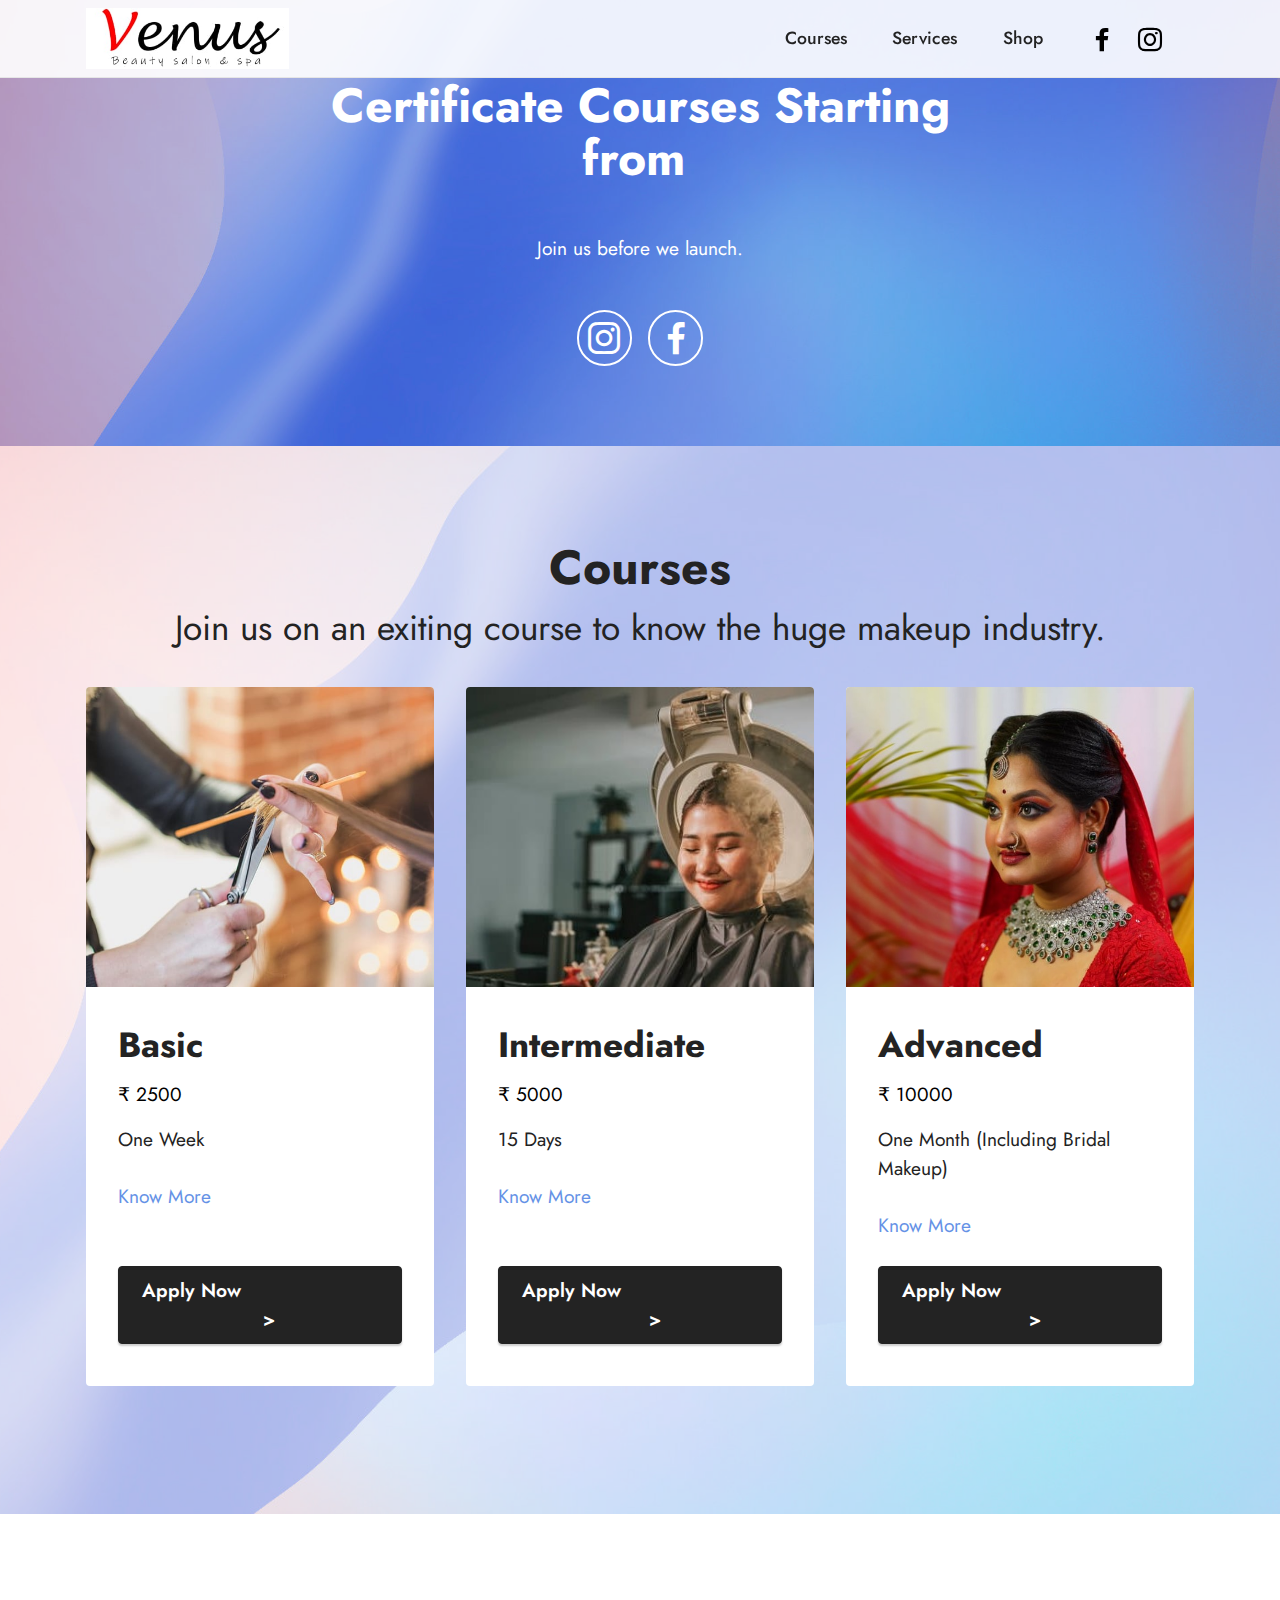
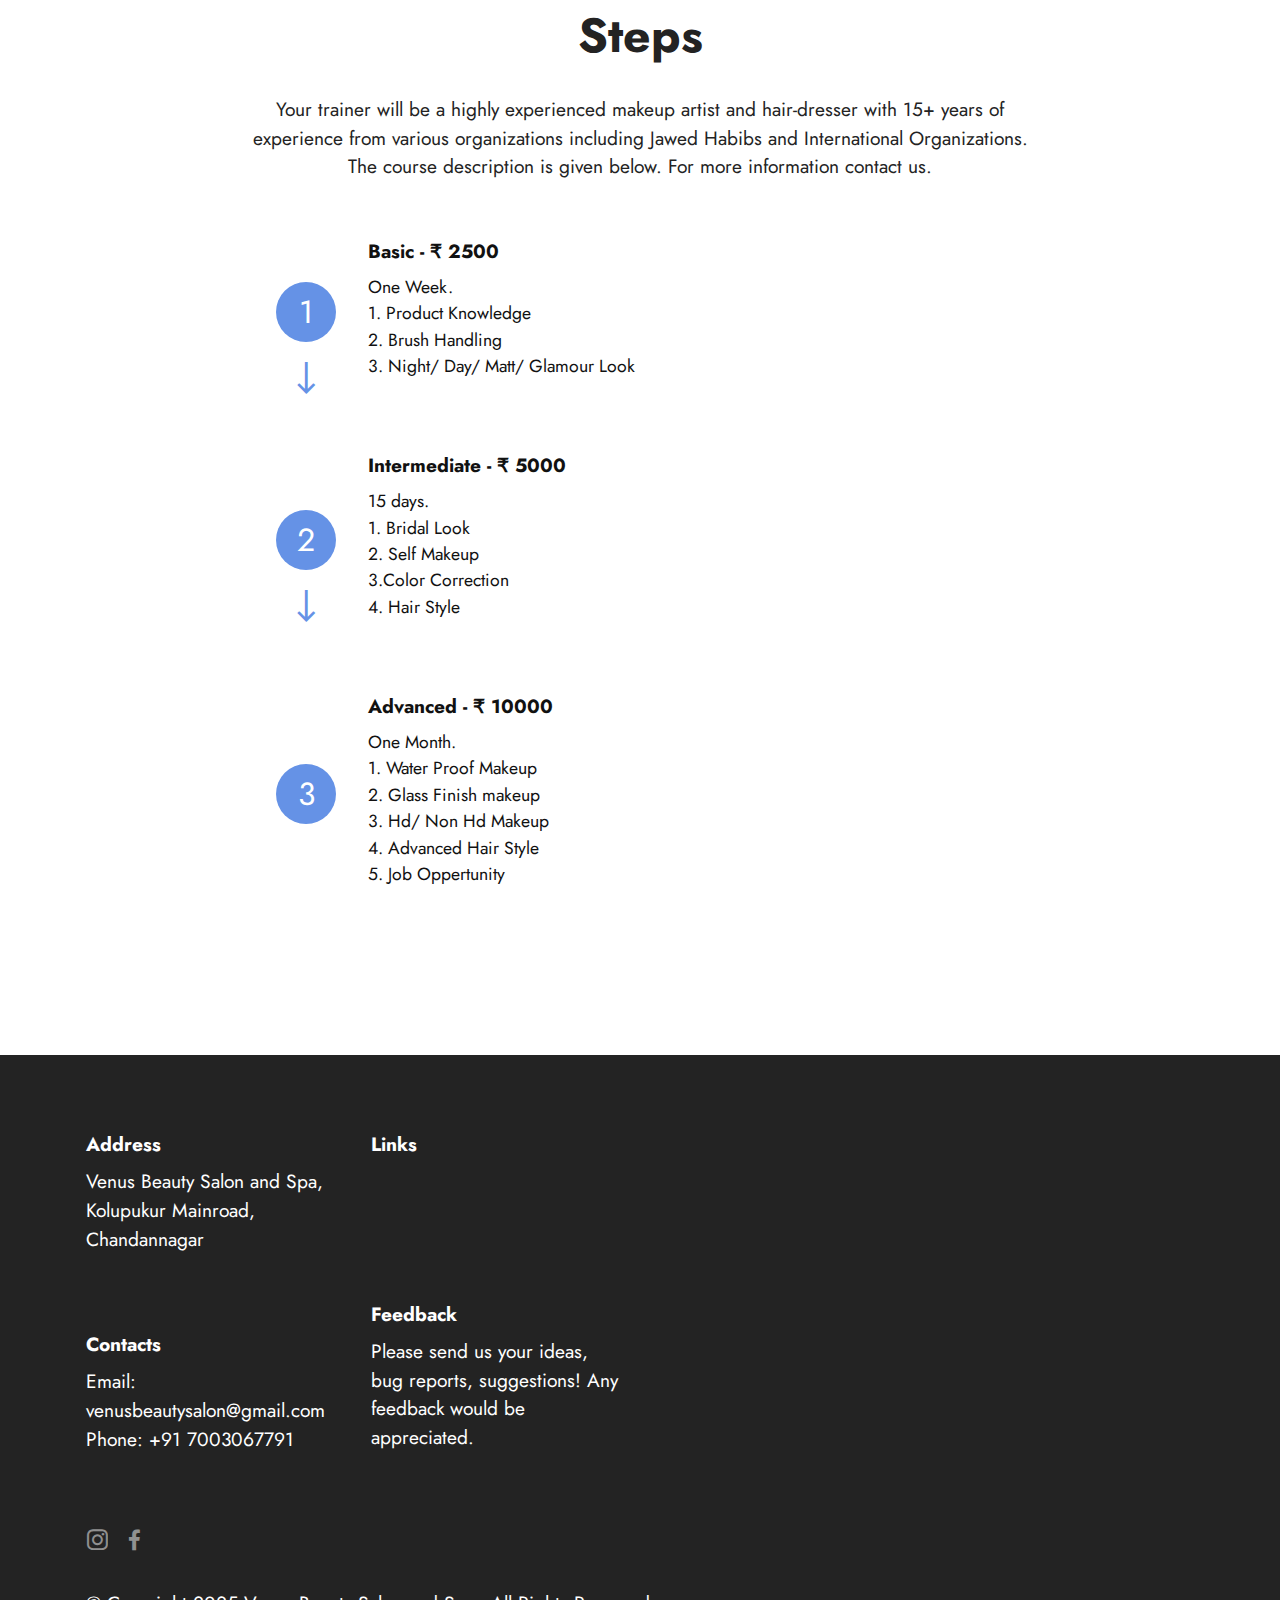
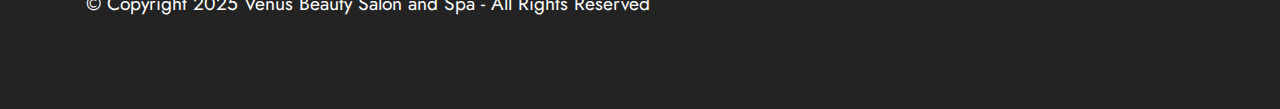
<file: page1.html>
<!DOCTYPE html>
<html  >
<head>
  <!-- Site made with Mobirise Website Builder v5.9.6, https://mobirise.com -->
  <meta charset="UTF-8">
  <meta http-equiv="X-UA-Compatible" content="IE=edge">
  <meta name="generator" content="Mobirise v5.9.6, mobirise.com">
  <meta name="viewport" content="width=device-width, initial-scale=1, minimum-scale=1">
  <link rel="shortcut icon" href="assets/images/venus-logo-5-1.5-361x108.jpg" type="image/x-icon">
  <meta name="description" content="">
  
  
  <title>Courses</title>
  <link rel="stylesheet" href="assets/web/assets/mobirise-icons2/mobirise2.css">
  <link rel="stylesheet" href="assets/bootstrap/css/bootstrap.min.css">
  <link rel="stylesheet" href="assets/bootstrap/css/bootstrap-grid.min.css">
  <link rel="stylesheet" href="assets/bootstrap/css/bootstrap-reboot.min.css">
  <link rel="stylesheet" href="assets/dropdown/css/style.css">
  <link rel="stylesheet" href="assets/socicon/css/styles.css">
  <link rel="stylesheet" href="assets/theme/css/style.css">
  <link rel="preload" href="https://fonts.googleapis.com/css?family=Jost:100,200,300,400,500,600,700,800,900,100i,200i,300i,400i,500i,600i,700i,800i,900i&display=swap" as="style" onload="this.onload=null;this.rel='stylesheet'">
  <noscript><link rel="stylesheet" href="https://fonts.googleapis.com/css?family=Jost:100,200,300,400,500,600,700,800,900,100i,200i,300i,400i,500i,600i,700i,800i,900i&display=swap"></noscript>
  <link rel="preload" as="style" href="assets/mobirise/css/mbr-additional.css"><link rel="stylesheet" href="assets/mobirise/css/mbr-additional.css" type="text/css">

  
  
  
</head>
<body>
  
  <section data-bs-version="5.1" class="menu cid-s48OLK6784" once="menu" id="menu1-m">
    
    <nav class="navbar navbar-dropdown navbar-fixed-top navbar-expand-lg">
        <div class="container">
            <div class="navbar-brand">
                <span class="navbar-logo">
                    <a href="index.html">
                        <img src="assets/images/venus-logo-5-1.5-361x108.jpg" alt="Mobirise" style="height: 3.8rem;">
                    </a>
                </span>
                
            </div>
            <button class="navbar-toggler" type="button" data-toggle="collapse" data-bs-toggle="collapse" data-target="#navbarSupportedContent" data-bs-target="#navbarSupportedContent" aria-controls="navbarNavAltMarkup" aria-expanded="false" aria-label="Toggle navigation">
                <div class="hamburger">
                    <span></span>
                    <span></span>
                    <span></span>
                    <span></span>
                </div>
            </button>
            <div class="collapse navbar-collapse" id="navbarSupportedContent">
                <ul class="navbar-nav nav-dropdown nav-right" data-app-modern-menu="true"><li class="nav-item"><a class="nav-link link text-black text-primary display-4" href="page1.html">Courses</a></li>
                    <li class="nav-item"><a class="nav-link link text-black text-primary display-4" href="index.html">Services</a></li><li class="nav-item"><a class="nav-link link text-black text-primary display-4" href="page2.html">Shop</a></li></ul>
                <div class="icons-menu">
                    <a class="iconfont-wrapper" href="https://www.facebook.com/profile.php?id=100023142094694" target="_blank">
                        <span class="p-2 mbr-iconfont socicon-facebook socicon"></span>
                    </a>
                    <a class="iconfont-wrapper" href="https://instagram.com/venuschandannagar?igshid=MzRlODBiNWFlZA==" target="_blank">
                        <span class="p-2 mbr-iconfont socicon-instagram socicon"></span>
                    </a>
                    
                    
                </div>
                
            </div>
        </div>
    </nav>

</section>

<section data-bs-version="5.1" class="countdown4 cid-tRlVdMmBYj" id="countdown4-q">
    

    
    <div class="mbr-overlay" style="opacity: 0.4; background-color: rgb(68, 121, 217);">
    </div>
    <div class="container">
        <div class="row justify-content-center">
            <div class="col-lg-8">
                <h3 class="mbr-section-title mb-5 align-center mbr-fonts-style display-2">
                    <strong>Certificate Courses Starting from&nbsp;</strong></h3>
                
                <div class="countdown-cont align-center mb-5">
                    <div class="daysCountdown col-xs-3 col-sm-3 col-md-3" title="Days"></div>
                    <div class="hoursCountdown col-xs-3 col-sm-3 col-md-3" title="Hours"></div>
                    <div class="minutesCountdown col-xs-3 col-sm-3 col-md-3" title="Minutes"></div>
                    <div class="secondsCountdown col-xs-3 col-sm-3 col-md-3" title="Seconds"></div>
                    <div class="countdown" data-due-date="2023/10/07"></div>
                </div>
                <p class="mbr-text mb-5 align-center mbr-fonts-style display-7">
                    Join us before we launch.
                </p>
                <div class="icons-menu row justify-content-center display-7">
                    
                    
                    
                    
                <div class="soc-item col-auto">
                        <a href="https://instagram.com/venuschandannagar?igshid=MzRlODBiNWFlZA==" target="_blank" class="social__link">
                            <span class="mbr-iconfont socicon-instagram socicon"></span>
                        </a>
                    </div><div class="soc-item col-auto">
                        <a href="https://www.facebook.com/profile.php?id=100023142094694" target="_blank" class="social__link">
                            <span class="mbr-iconfont socicon-facebook socicon"></span>
                        </a>
                    </div></div>
                
            </div>
        </div>
    </div>
</section>

<section data-bs-version="5.1" class="features4 cid-tRlVa1RgYE" id="features4-p">
    
    <div class="mbr-overlay"></div>
    <div class="container">
        <div class="mbr-section-head">
            <h4 class="mbr-section-title mbr-fonts-style align-center mb-0 display-2">
                <strong>Courses</strong></h4>
            <h5 class="mbr-section-subtitle mbr-fonts-style align-center mb-0 mt-2 display-5">Join us on an exiting course to know the huge makeup industry.</h5>
        </div>
        <div class="row mt-4">
            <div class="item features-image сol-12 col-md-6 col-lg-4">
                <div class="item-wrapper">
                    <div class="item-img">
                        <img src="assets/images/hair-beauty-haircut-816x544.jpg" alt="Mobirise Website Builder" title="">
                    </div>
                    <div class="item-content">
                        <h5 class="item-title mbr-fonts-style display-5"><strong>Basic</strong></h5>
                        <h6 class="item-subtitle mbr-fonts-style mt-1 display-7">₹ 2500</h6>
                        <p class="mbr-text mbr-fonts-style mt-3 display-7">One Week<br><br><a href="page1.html#features20-r" class="text-primary">Know More</a></p>
                    </div>
                    <div class="mbr-section-btn item-footer mt-2"><a href="mailto:mrrupamkarmakar@gmail.com" class="btn item-btn btn-black display-7">Apply Now&nbsp; &nbsp; &nbsp; &nbsp; &nbsp; &nbsp; &nbsp; &nbsp; &nbsp; &nbsp; &nbsp; &nbsp; &nbsp; &nbsp; &gt;&nbsp;</a></div>
                </div>
            </div>
            <div class="item features-image сol-12 col-md-6 col-lg-4">
                <div class="item-wrapper">
                    <div class="item-img">
                        <img src="assets/images/istockphoto-1328333196-612x408.jpeg" alt="Mobirise Website Builder" title="">
                    </div>
                    <div class="item-content">
                        <h5 class="item-title mbr-fonts-style display-5"><strong>Intermediate</strong></h5>
                        <h6 class="item-subtitle mbr-fonts-style mt-1 display-7">
                            ₹ 5000</h6>
                        <p class="mbr-text mbr-fonts-style mt-3 display-7">15 Days<br><br><a href="page1.html#features20-r" class="text-primary">Know More</a><br></p>
                    </div>
                    <div class="mbr-section-btn item-footer mt-2"><a href="mailto:mrrupamkarmakar@gmail.com" class="btn item-btn btn-black display-7">Apply Now&nbsp; &nbsp; &nbsp; &nbsp; &nbsp; &nbsp; &nbsp; &nbsp; &nbsp; &nbsp; &nbsp; &nbsp; &nbsp; &nbsp; &nbsp;&gt;</a></div>
                </div>
            </div>
            <div class="item features-image сol-12 col-md-6 col-lg-4">
                <div class="item-wrapper">
                    <div class="item-img">
                        <img src="assets/images/dsc05497-816x1224.jpeg" alt="Mobirise Website Builder" title="">
                    </div>
                    <div class="item-content">
                        <h5 class="item-title mbr-fonts-style display-5"><strong>Advanced</strong></h5>
                        <h6 class="item-subtitle mbr-fonts-style mt-1 display-7">₹ 10000</h6>
                        <p class="mbr-text mbr-fonts-style mt-3 display-7">One Month (Including Bridal Makeup)<br><br><a href="page1.html#features20-r" class="text-primary">Know More</a><br></p>
                    </div>
                    <div class="mbr-section-btn item-footer mt-2"><a href="mailto:mrrupamkarmakar@gmail.com" class="btn item-btn btn-black display-7">Apply Now&nbsp; &nbsp; &nbsp; &nbsp; &nbsp; &nbsp; &nbsp; &nbsp; &nbsp; &nbsp; &nbsp; &nbsp; &nbsp; &nbsp; &nbsp;&gt;</a></div>
                </div>
            </div>

        </div>
    </div>
</section>

<section data-bs-version="5.1" class="features20 cid-tRlVhMvhno" id="features20-r">

    

    
    
    <div class="container">
        <div class="row justify-content-center">
            <div class="col-md-12 col-lg-9">
                <div class="card-wrapper pb-4">
                    <div class="card-box align-center">
                        <h4 class="card-title mbr-fonts-style mb-4 display-2">
                            <strong>Steps</strong>
                        </h4>
                        <p class="mbr-text mbr-fonts-style mb-4 display-7">
                            Your trainer will be a highly experienced makeup artist and hair-dresser with 15+ years of experience from various organizations including Jawed Habibs and International Organizations.<br>The course description is given below. For more information contact us.</p>
                        
                    </div>
                </div>
            </div>
            <div class="col-12 col-md-8">
                <div class="item mbr-flex">
                    <div class="icon-box">
                        <span class="step-number mbr-fonts-style display-5">1</span>
                    </div>
                    <div class="text-box">
                        <h4 class="icon-title card-title mbr-black mbr-fonts-style display-7">
                            <strong>Basic - ₹ 2500</strong></h4>
                        <h5 class="icon-text mbr-black mbr-fonts-style display-4">One Week.<br>1. Product Knowledge<br>2. Brush Handling<br>3. Night/ Day/ Matt/ Glamour Look</h5>
                    </div>
                </div>
                <div class="item mbr-flex">
                    <div class="icon-box">
                        <span class="step-number mbr-fonts-style display-5">2</span>
                    </div>
                    <div class="text-box">
                        <h4 class="icon-title card-title mbr-black mbr-fonts-style display-7">
                            <strong>Intermediate - ₹ 5000</strong></h4>
                        <h5 class="icon-text mbr-black mbr-fonts-style display-4">15 days.<br>1. Bridal Look<br>2. Self Makeup<br>3.Color Correction<br>4. Hair Style</h5>
                    </div>
                </div>
                <div class="item mbr-flex last">
                    <div class="icon-box">
                        <span class="step-number mbr-fonts-style display-5">3</span>
                    </div>
                    <div class="text-box">
                        <h4 class="icon-title card-title mbr-black mbr-fonts-style display-7">
                            <strong>Advanced - ₹ 10000</strong></h4>
                        <h5 class="icon-text mbr-black mbr-fonts-style display-4">One Month.<br>1. Water Proof Makeup<br>2. Glass Finish makeup<br>3. Hd/ Non Hd Makeup<br>4. Advanced Hair Style<br>5. Job Oppertunity</h5>
                    </div>
                </div>
                
                
                
                
                
                
                
            </div>
        </div>
    </div>
</section>

<section data-bs-version="5.1" class="footer6 cid-tRlXKEuzsi" once="footers" id="footer6-s">

    

    

    <div class="container">
        <div class="row content mbr-white">
            <div class="col-12 col-md-3 mbr-fonts-style display-7">
                <h5 class="mbr-section-subtitle mbr-fonts-style mb-2 display-7">
                    <strong>Address</strong>
                </h5>
                <p class="mbr-text mbr-fonts-style display-7">Venus Beauty Salon and Spa,<br>Kolupukur Mainroad, Chandannagar</p> <br>
                <h5 class="mbr-section-subtitle mbr-fonts-style mb-2 mt-4 display-7">
                    <strong>Contacts</strong>
                </h5>
                <p class="mbr-text mbr-fonts-style mb-4 display-7">
                    Email: venusbeautysalon@gmail.com <br>
                    Phone: +91 7003067791</p>
            </div>
            <div class="col-12 col-md-3 mbr-fonts-style display-7">
                <h5 class="mbr-section-subtitle mbr-fonts-style mb-2 display-7">
                    <strong>Links</strong>
                </h5>
                <ul class="list mbr-fonts-style mb-4 display-4"><p><br></p><p><br></p><p><br></p></ul>
                <h5 class="mbr-section-subtitle mbr-fonts-style mb-2 mt-5 display-7">
                    <strong>Feedback</strong>
                </h5>
                <p class="mbr-text mbr-fonts-style mb-4 display-7">
                    Please send us your ideas, bug reports, suggestions! Any feedback would be appreciated.
                </p>
            </div>
            <div class="col-12 col-md-6">
                <div class="google-map"><iframe frameborder="0" style="border:0" src="https://www.google.com/maps/embed/v1/place?key=AIzaSyBQ55g-IgRRgXrd803PTWDTb7kd6aAitNQ&amp;q=venus beauty salon and spa chandannagar" allowfullscreen=""></iframe></div>
            </div>
            <div class="col-md-6">
                <div class="social-list align-left">
                    <div class="soc-item">
                        <a href="https://instagram.com/venuschandannagar?igshid=MzRlODBiNWFlZA==" target="_blank">
                            <span class="mbr-iconfont mbr-iconfont-social socicon-instagram socicon"></span>
                        </a>
                    </div>
                    <div class="soc-item">
                        <a href="https://www.facebook.com/profile.php?id=100023142094694" target="_blank">
                            <span class="mbr-iconfont mbr-iconfont-social socicon-facebook socicon"></span>
                        </a>
                    </div>
                    
                    
                    
                    
                </div>
            </div>
        </div>
        <div class="footer-lower">
            <div class="media-container-row">
                <div class="col-sm-12">
                    <hr>
                </div>
            </div>
            <div class="col-sm-12 copyright pl-0">
                <p class="mbr-text mbr-fonts-style mbr-white display-7">
                    © Copyright 2025 Venus Beauty Salon and Spa - All Rights Reserved
                </p>
            </div>
        </div>
    </div>
</section>
  
  
</body>
</html>
</file>
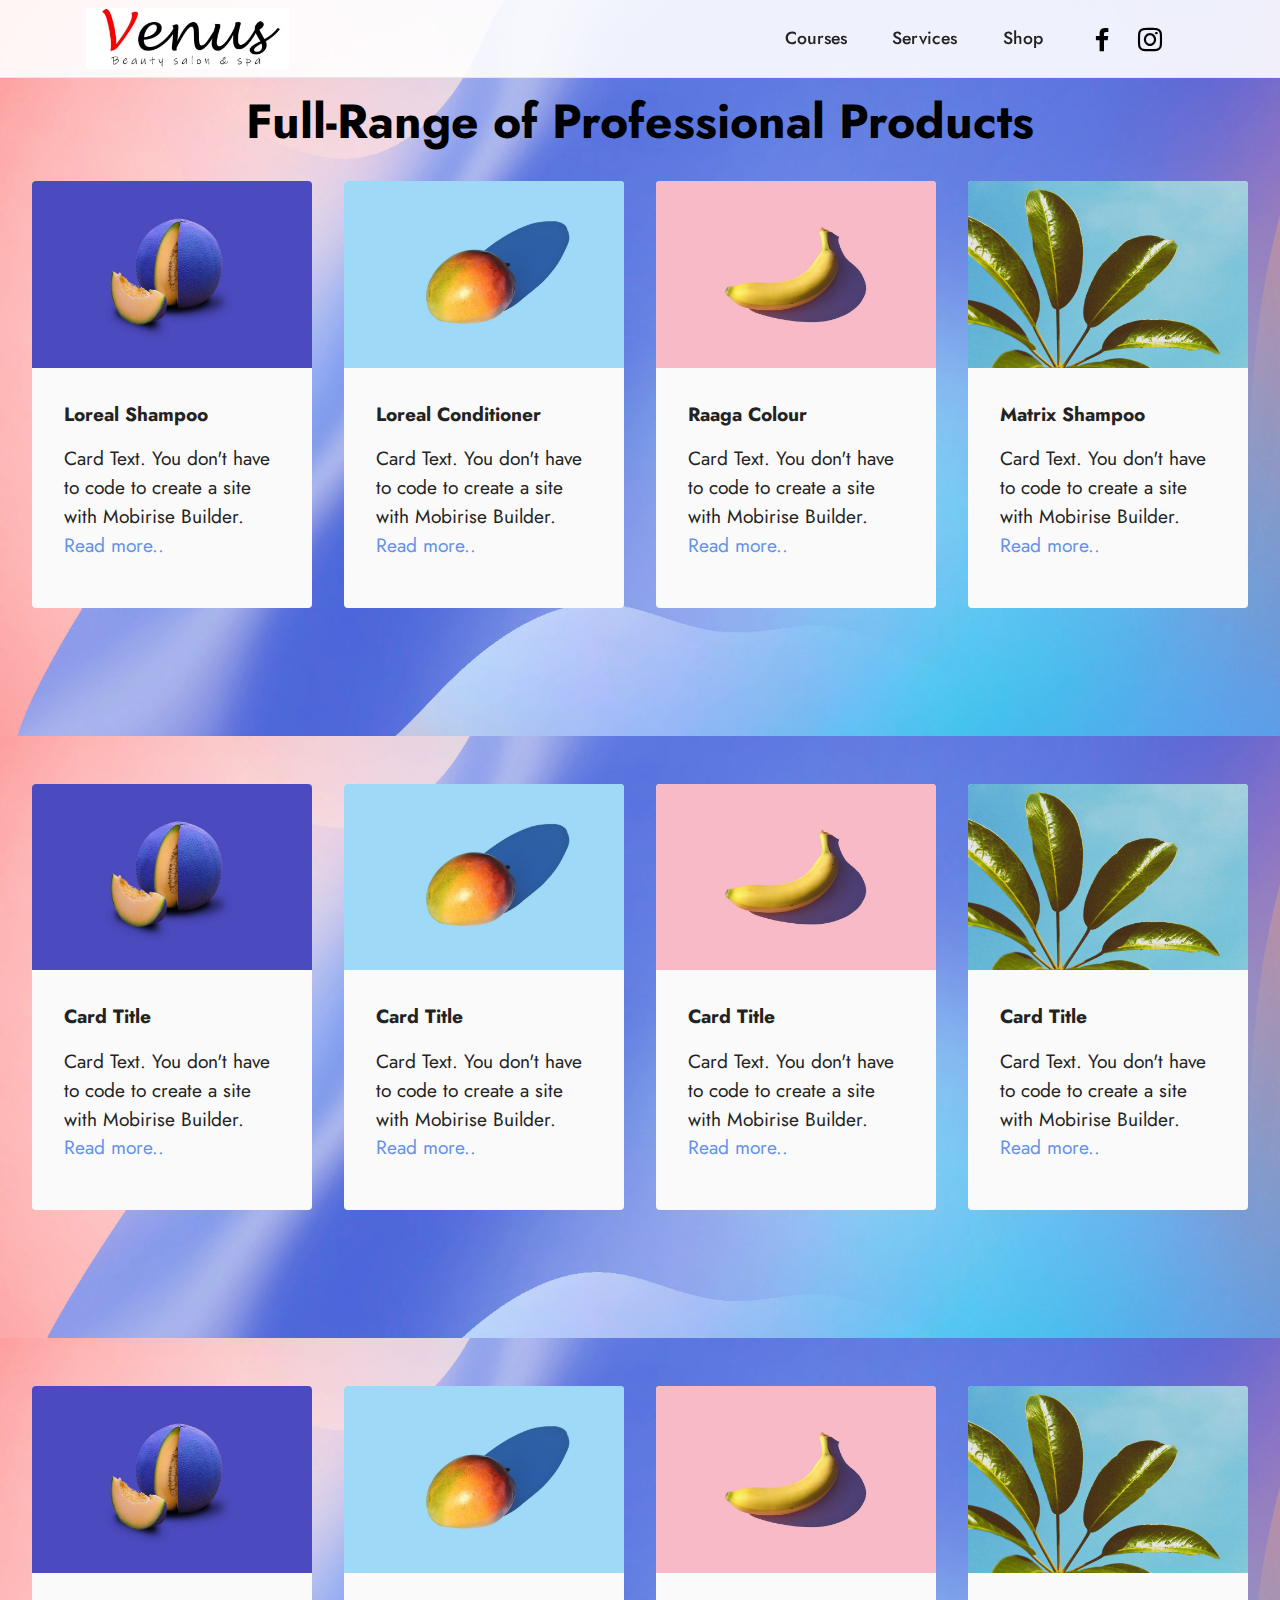
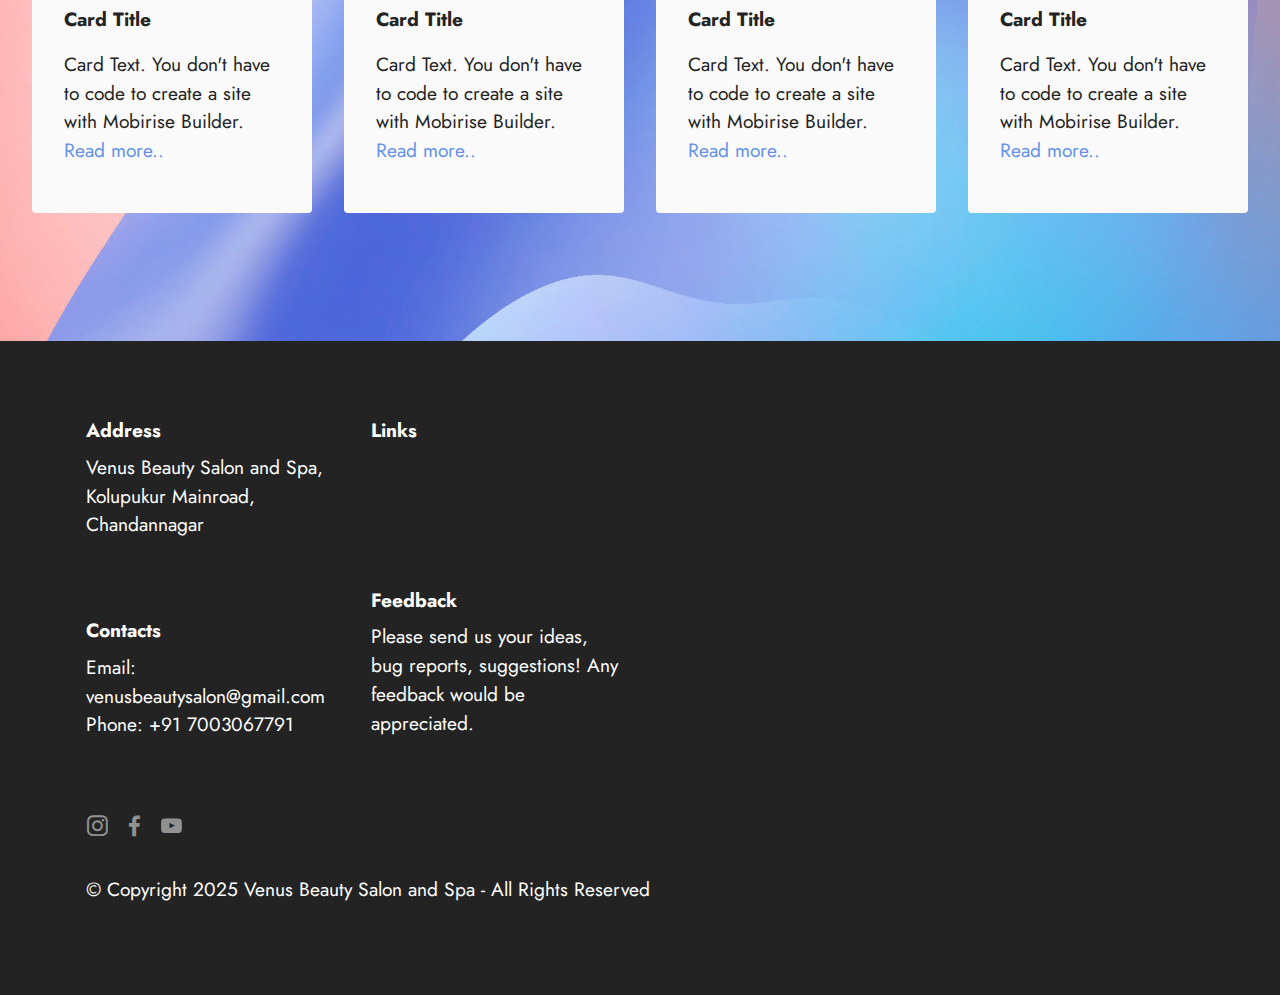
<file: page2.html>
<!DOCTYPE html>
<html  >
<head>
  <!-- Site made with Mobirise Website Builder v5.9.6, https://mobirise.com -->
  <meta charset="UTF-8">
  <meta http-equiv="X-UA-Compatible" content="IE=edge">
  <meta name="generator" content="Mobirise v5.9.6, mobirise.com">
  <meta name="viewport" content="width=device-width, initial-scale=1, minimum-scale=1">
  <link rel="shortcut icon" href="assets/images/venus-logo-5-1.5-361x108.jpg" type="image/x-icon">
  <meta name="description" content="">
  
  
  <title>Shop</title>
  <link rel="stylesheet" href="assets/bootstrap/css/bootstrap.min.css">
  <link rel="stylesheet" href="assets/bootstrap/css/bootstrap-grid.min.css">
  <link rel="stylesheet" href="assets/bootstrap/css/bootstrap-reboot.min.css">
  <link rel="stylesheet" href="assets/dropdown/css/style.css">
  <link rel="stylesheet" href="assets/socicon/css/styles.css">
  <link rel="stylesheet" href="assets/theme/css/style.css">
  <link rel="preload" href="https://fonts.googleapis.com/css?family=Jost:100,200,300,400,500,600,700,800,900,100i,200i,300i,400i,500i,600i,700i,800i,900i&display=swap" as="style" onload="this.onload=null;this.rel='stylesheet'">
  <noscript><link rel="stylesheet" href="https://fonts.googleapis.com/css?family=Jost:100,200,300,400,500,600,700,800,900,100i,200i,300i,400i,500i,600i,700i,800i,900i&display=swap"></noscript>
  <link rel="preload" as="style" href="assets/mobirise/css/mbr-additional.css"><link rel="stylesheet" href="assets/mobirise/css/mbr-additional.css" type="text/css">

  
  
  
</head>
<body>
  
  <section data-bs-version="5.1" class="menu cid-s48OLK6784" once="menu" id="menu1-t">
    
    <nav class="navbar navbar-dropdown navbar-fixed-top navbar-expand-lg">
        <div class="container">
            <div class="navbar-brand">
                <span class="navbar-logo">
                    <a href="index.html">
                        <img src="assets/images/venus-logo-5-1.5-361x108.jpg" alt="Mobirise" style="height: 3.8rem;">
                    </a>
                </span>
                
            </div>
            <button class="navbar-toggler" type="button" data-toggle="collapse" data-bs-toggle="collapse" data-target="#navbarSupportedContent" data-bs-target="#navbarSupportedContent" aria-controls="navbarNavAltMarkup" aria-expanded="false" aria-label="Toggle navigation">
                <div class="hamburger">
                    <span></span>
                    <span></span>
                    <span></span>
                    <span></span>
                </div>
            </button>
            <div class="collapse navbar-collapse" id="navbarSupportedContent">
                <ul class="navbar-nav nav-dropdown nav-right" data-app-modern-menu="true"><li class="nav-item"><a class="nav-link link text-black text-primary display-4" href="page1.html">Courses</a></li>
                    <li class="nav-item"><a class="nav-link link text-black text-primary display-4" href="index.html">Services</a></li><li class="nav-item"><a class="nav-link link text-black text-primary display-4" href="page2.html">Shop</a></li></ul>
                <div class="icons-menu">
                    <a class="iconfont-wrapper" href="https://www.facebook.com/profile.php?id=100023142094694" target="_blank">
                        <span class="p-2 mbr-iconfont socicon-facebook socicon"></span>
                    </a>
                    <a class="iconfont-wrapper" href="https://instagram.com/venuschandannagar?igshid=MzRlODBiNWFlZA==" target="_blank">
                        <span class="p-2 mbr-iconfont socicon-instagram socicon"></span>
                    </a>
                    
                    
                </div>
                
            </div>
        </div>
    </nav>

</section>

<section data-bs-version="5.1" class="gallery3 cid-tRm02ZTkqS" id="gallery3-v">
    
    <div class="mbr-overlay"></div>
    <div class="container-fluid">
        <div class="mbr-section-head">
            <h4 class="mbr-section-title mbr-fonts-style align-center mb-0 display-2">
                <strong>Full-Range of Professional Products</strong></h4>
            
        </div>
        <div class="row mt-4">
            <div class="item features-image сol-12 col-md-6 col-lg-3">
                <div class="item-wrapper">
                    <div class="item-img">
                        <img src="assets/images/features1.jpg" alt="Mobirise Website Builder">
                    </div>
                    <div class="item-content">
                        <h5 class="item-title mbr-fonts-style display-7">
                            <strong>Loreal Shampoo</strong></h5>
                        
                        <p class="mbr-text mbr-fonts-style mt-3 display-7">
                            Card Text. You don't have to code to create a site with Mobirise Builder. <a href="#" class="text-primary">Read more..</a></p>
                    </div>
                    
                </div>
            </div>
            <div class="item features-image сol-12 col-md-6 col-lg-3">
                <div class="item-wrapper">
                    <div class="item-img">
                        <img src="assets/images/features2.jpg" alt="Mobirise Website Builder">
                    </div>
                    <div class="item-content">
                        <h5 class="item-title mbr-fonts-style display-7">
                            <strong>Loreal Conditioner</strong></h5>
                        
                        <p class="mbr-text mbr-fonts-style mt-3 display-7">
                            Card Text. You don't have to code to create a site with Mobirise Builder. <a href="#" class="text-primary">Read more..</a></p>
                    </div>
                    
                </div>
            </div>
            <div class="item features-image сol-12 col-md-6 col-lg-3">
                <div class="item-wrapper">
                    <div class="item-img">
                        <img src="assets/images/features3.jpg" alt="Mobirise Website Builder">
                    </div>
                    <div class="item-content">
                        <h5 class="item-title mbr-fonts-style display-7"><strong>Raaga Colour</strong></h5>
                        
                        <p class="mbr-text mbr-fonts-style mt-3 display-7">
                            Card Text. You don't have to code to create a site with Mobirise Builder. <a href="#" class="text-primary">Read more..</a></p>
                    </div>
                    
                </div>
            </div>
            <div class="item features-image сol-12 col-md-6 col-lg-3">
                <div class="item-wrapper">
                    <div class="item-img">
                        <img src="assets/images/features4.jpg" alt="Mobirise Website Builder" title="">
                    </div>
                    <div class="item-content">
                        <h5 class="item-title mbr-fonts-style display-7">
                            <strong>Matrix Shampoo</strong></h5>
                        
                        <p class="mbr-text mbr-fonts-style mt-3 display-7">
                            Card Text. You don't have to code to create a site with Mobirise Builder. <a href="#" class="text-primary">Read more..</a></p>
                    </div>
                    
                </div>
            </div>
        </div>
    </div>
</section>

<section data-bs-version="5.1" class="gallery3 cid-tRm0TNxtou" id="gallery3-x">
    
    <div class="mbr-overlay"></div>
    <div class="container-fluid">
        
        <div class="row mt-4">
            <div class="item features-image сol-12 col-md-6 col-lg-3">
                <div class="item-wrapper">
                    <div class="item-img">
                        <img src="assets/images/features1.jpg" alt="Mobirise Website Builder">
                    </div>
                    <div class="item-content">
                        <h5 class="item-title mbr-fonts-style display-7">
                            <strong>Card Title</strong>
                        </h5>
                        
                        <p class="mbr-text mbr-fonts-style mt-3 display-7">
                            Card Text. You don't have to code to create a site with Mobirise Builder. <a href="#" class="text-primary">Read more..</a></p>
                    </div>
                    
                </div>
            </div>
            <div class="item features-image сol-12 col-md-6 col-lg-3">
                <div class="item-wrapper">
                    <div class="item-img">
                        <img src="assets/images/features2.jpg" alt="Mobirise Website Builder">
                    </div>
                    <div class="item-content">
                        <h5 class="item-title mbr-fonts-style display-7">
                            <strong>Card Title</strong>
                        </h5>
                        
                        <p class="mbr-text mbr-fonts-style mt-3 display-7">
                            Card Text. You don't have to code to create a site with Mobirise Builder. <a href="#" class="text-primary">Read more..</a></p>
                    </div>
                    
                </div>
            </div>
            <div class="item features-image сol-12 col-md-6 col-lg-3">
                <div class="item-wrapper">
                    <div class="item-img">
                        <img src="assets/images/features3.jpg" alt="Mobirise Website Builder">
                    </div>
                    <div class="item-content">
                        <h5 class="item-title mbr-fonts-style display-7">
                            <strong>Card Title</strong>
                        </h5>
                        
                        <p class="mbr-text mbr-fonts-style mt-3 display-7">
                            Card Text. You don't have to code to create a site with Mobirise Builder. <a href="#" class="text-primary">Read more..</a></p>
                    </div>
                    
                </div>
            </div>
            <div class="item features-image сol-12 col-md-6 col-lg-3">
                <div class="item-wrapper">
                    <div class="item-img">
                        <img src="assets/images/features4.jpg" alt="Mobirise Website Builder" title="">
                    </div>
                    <div class="item-content">
                        <h5 class="item-title mbr-fonts-style display-7">
                            <strong>Card Title</strong>
                        </h5>
                        
                        <p class="mbr-text mbr-fonts-style mt-3 display-7">
                            Card Text. You don't have to code to create a site with Mobirise Builder. <a href="#" class="text-primary">Read more..</a></p>
                    </div>
                    
                </div>
            </div>
        </div>
    </div>
</section>

<section data-bs-version="5.1" class="gallery3 cid-tRm0UKWSpe" id="gallery3-y">
    
    <div class="mbr-overlay"></div>
    <div class="container-fluid">
        
        <div class="row mt-4">
            <div class="item features-image сol-12 col-md-6 col-lg-3">
                <div class="item-wrapper">
                    <div class="item-img">
                        <img src="assets/images/features1.jpg" alt="Mobirise Website Builder">
                    </div>
                    <div class="item-content">
                        <h5 class="item-title mbr-fonts-style display-7">
                            <strong>Card Title</strong>
                        </h5>
                        
                        <p class="mbr-text mbr-fonts-style mt-3 display-7">
                            Card Text. You don't have to code to create a site with Mobirise Builder. <a href="#" class="text-primary">Read more..</a></p>
                    </div>
                    
                </div>
            </div>
            <div class="item features-image сol-12 col-md-6 col-lg-3">
                <div class="item-wrapper">
                    <div class="item-img">
                        <img src="assets/images/features2.jpg" alt="Mobirise Website Builder">
                    </div>
                    <div class="item-content">
                        <h5 class="item-title mbr-fonts-style display-7">
                            <strong>Card Title</strong>
                        </h5>
                        
                        <p class="mbr-text mbr-fonts-style mt-3 display-7">
                            Card Text. You don't have to code to create a site with Mobirise Builder. <a href="#" class="text-primary">Read more..</a></p>
                    </div>
                    
                </div>
            </div>
            <div class="item features-image сol-12 col-md-6 col-lg-3">
                <div class="item-wrapper">
                    <div class="item-img">
                        <img src="assets/images/features3.jpg" alt="Mobirise Website Builder">
                    </div>
                    <div class="item-content">
                        <h5 class="item-title mbr-fonts-style display-7">
                            <strong>Card Title</strong>
                        </h5>
                        
                        <p class="mbr-text mbr-fonts-style mt-3 display-7">
                            Card Text. You don't have to code to create a site with Mobirise Builder. <a href="#" class="text-primary">Read more..</a></p>
                    </div>
                    
                </div>
            </div>
            <div class="item features-image сol-12 col-md-6 col-lg-3">
                <div class="item-wrapper">
                    <div class="item-img">
                        <img src="assets/images/features4.jpg" alt="Mobirise Website Builder" title="">
                    </div>
                    <div class="item-content">
                        <h5 class="item-title mbr-fonts-style display-7">
                            <strong>Card Title</strong>
                        </h5>
                        
                        <p class="mbr-text mbr-fonts-style mt-3 display-7">
                            Card Text. You don't have to code to create a site with Mobirise Builder. <a href="#" class="text-primary">Read more..</a></p>
                    </div>
                    
                </div>
            </div>
        </div>
    </div>
</section>

<section data-bs-version="5.1" class="footer6 cid-tRlXKEuzsi" once="footers" id="footer6-u">

    

    

    <div class="container">
        <div class="row content mbr-white">
            <div class="col-12 col-md-3 mbr-fonts-style display-7">
                <h5 class="mbr-section-subtitle mbr-fonts-style mb-2 display-7">
                    <strong>Address</strong>
                </h5>
                <p class="mbr-text mbr-fonts-style display-7">Venus Beauty Salon and Spa,<br>Kolupukur Mainroad, Chandannagar</p> <br>
                <h5 class="mbr-section-subtitle mbr-fonts-style mb-2 mt-4 display-7">
                    <strong>Contacts</strong>
                </h5>
                <p class="mbr-text mbr-fonts-style mb-4 display-7">
                    Email: venusbeautysalon@gmail.com <br>
                    Phone: +91 7003067791</p>
            </div>
            <div class="col-12 col-md-3 mbr-fonts-style display-7">
                <h5 class="mbr-section-subtitle mbr-fonts-style mb-2 display-7">
                    <strong>Links</strong>
                </h5>
                <ul class="list mbr-fonts-style mb-4 display-4"><p><br></p><p><br></p><p><br></p></ul>
                <h5 class="mbr-section-subtitle mbr-fonts-style mb-2 mt-5 display-7">
                    <strong>Feedback</strong>
                </h5>
                <p class="mbr-text mbr-fonts-style mb-4 display-7">
                    Please send us your ideas, bug reports, suggestions! Any feedback would be appreciated.
                </p>
            </div>
            <div class="col-12 col-md-6">
                <div class="google-map"><iframe frameborder="0" style="border:0" src="https://www.google.com/maps/embed/v1/place?key=AIzaSyDbnCmnHmtigIYiD8jIfeHQv7gW2ANhHD4&amp;q=venus beauty salon and spa chandannagar" allowfullscreen=""></iframe></div>
            </div>
            <div class="col-md-6">
                <div class="social-list align-left">
                    <div class="soc-item">
                        <a href="https://instagram.com/venuschandannagar?igshid=MzRlODBiNWFlZA==" target="_blank">
                            <span class="mbr-iconfont mbr-iconfont-social socicon-instagram socicon"></span>
                        </a>
                    </div>
                    <div class="soc-item">
                        <a href="https://www.facebook.com/profile.php?id=100023142094694" target="_blank">
                            <span class="mbr-iconfont mbr-iconfont-social socicon-facebook socicon"></span>
                        </a>
                    </div>
                    <div class="soc-item">
                        <a href="https://www.youtube.com/c/mobirise" target="_blank">
                            <span class="socicon-youtube socicon mbr-iconfont mbr-iconfont-social"></span>
                        </a>
                    </div>
                    
                    
                    
                </div>
            </div>
        </div>
        <div class="footer-lower">
            <div class="media-container-row">
                <div class="col-sm-12">
                    <hr>
                </div>
            </div>
            <div class="col-sm-12 copyright pl-0">
                <p class="mbr-text mbr-fonts-style mbr-white display-7">
                    © Copyright 2025 Venus Beauty Salon and Spa - All Rights Reserved
                </p>
            </div>
        </div>
    </div>
</section>
  
  
</body>
</html>
</file>
<file: assets/web/assets/mobirise-icons2/mobirise2.css>
@font-face {
  font-family: 'Moririse2';
  font-display: swap;
  src:  url('mobirise2.eot?f2bix4');
  src:  url('mobirise2.eot?f2bix4#iefix') format('embedded-opentype'),
    url('mobirise2.ttf?f2bix4') format('truetype'),
    url('mobirise2.woff?f2bix4') format('woff'),
    url('mobirise2.svg?f2bix4#mobirise2') format('svg');
  font-weight: normal;
  font-style: normal;
}

[class^="mobi-"], [class*=" mobi-"] {
  /* use !important to prevent issues with browser extensions that change fonts */
  font-family: 'Moririse2' !important;
  speak: none;
  font-style: normal;
  font-weight: normal;
  font-variant: normal;
  text-transform: none;
  line-height: 1;

  /* Better Font Rendering =========== */
  -webkit-font-smoothing: antialiased;
  -moz-osx-font-smoothing: grayscale;
}

.mobi-mbri-add-submenu:before {
  content: "\e900";
}
.mobi-mbri-alert:before {
  content: "\e901";
}
.mobi-mbri-align-center:before {
  content: "\e902";
}
.mobi-mbri-align-justify:before {
  content: "\e903";
}
.mobi-mbri-align-left:before {
  content: "\e904";
}
.mobi-mbri-align-right:before {
  content: "\e905";
}
.mobi-mbri-android:before {
  content: "\e906";
}
.mobi-mbri-apple:before {
  content: "\e907";
}
.mobi-mbri-arrow-down:before {
  content: "\e908";
}
.mobi-mbri-arrow-next:before {
  content: "\e909";
}
.mobi-mbri-arrow-prev:before {
  content: "\e90a";
}
.mobi-mbri-arrow-up:before {
  content: "\e90b";
}
.mobi-mbri-bold:before {
  content: "\e90c";
}
.mobi-mbri-bookmark:before {
  content: "\e90d";
}
.mobi-mbri-bootstrap:before {
  content: "\e90e";
}
.mobi-mbri-briefcase:before {
  content: "\e90f";
}
.mobi-mbri-browse:before {
  content: "\e910";
}
.mobi-mbri-bulleted-list:before {
  content: "\e911";
}
.mobi-mbri-calendar:before {
  content: "\e912";
}
.mobi-mbri-camera:before {
  content: "\e913";
}
.mobi-mbri-cart-add:before {
  content: "\e914";
}
.mobi-mbri-cart-full:before {
  content: "\e915";
}
.mobi-mbri-cash:before {
  content: "\e916";
}
.mobi-mbri-change-style:before {
  content: "\e917";
}
.mobi-mbri-chat:before {
  content: "\e918";
}
.mobi-mbri-clock:before {
  content: "\e919";
}
.mobi-mbri-close:before {
  content: "\e91a";
}
.mobi-mbri-cloud:before {
  content: "\e91b";
}
.mobi-mbri-code:before {
  content: "\e91c";
}
.mobi-mbri-contact-form:before {
  content: "\e91d";
}
.mobi-mbri-credit-card:before {
  content: "\e91e";
}
.mobi-mbri-cursor-click:before {
  content: "\e91f";
}
.mobi-mbri-cust-feedback:before {
  content: "\e920";
}
.mobi-mbri-database:before {
  content: "\e921";
}
.mobi-mbri-delivery:before {
  content: "\e922";
}
.mobi-mbri-desktop:before {
  content: "\e923";
}
.mobi-mbri-devices:before {
  content: "\e924";
}
.mobi-mbri-down:before {
  content: "\e925";
}
.mobi-mbri-download-2:before {
  content: "\e926";
}
.mobi-mbri-download:before {
  content: "\e927";
}
.mobi-mbri-drag-n-drop-2:before {
  content: "\e928";
}
.mobi-mbri-drag-n-drop:before {
  content: "\e929";
}
.mobi-mbri-edit-2:before {
  content: "\e92a";
}
.mobi-mbri-edit:before {
  content: "\e92b";
}
.mobi-mbri-error:before {
  content: "\e92c";
}
.mobi-mbri-extension:before {
  content: "\e92d";
}
.mobi-mbri-features:before {
  content: "\e92e";
}
.mobi-mbri-file:before {
  content: "\e92f";
}
.mobi-mbri-flag:before {
  content: "\e930";
}
.mobi-mbri-folder:before {
  content: "\e931";
}
.mobi-mbri-gift:before {
  content: "\e932";
}
.mobi-mbri-github:before {
  content: "\e933";
}
.mobi-mbri-globe-2:before {
  content: "\e934";
}
.mobi-mbri-globe:before {
  content: "\e935";
}
.mobi-mbri-growing-chart:before {
  content: "\e936";
}
.mobi-mbri-hearth:before {
  content: "\e937";
}
.mobi-mbri-help:before {
  content: "\e938";
}
.mobi-mbri-home:before {
  content: "\e939";
}
.mobi-mbri-hot-cup:before {
  content: "\e93a";
}
.mobi-mbri-idea:before {
  content: "\e93b";
}
.mobi-mbri-image-gallery:before {
  content: "\e93c";
}
.mobi-mbri-image-slider:before {
  content: "\e93d";
}
.mobi-mbri-info:before {
  content: "\e93e";
}
.mobi-mbri-italic:before {
  content: "\e93f";
}
.mobi-mbri-key:before {
  content: "\e940";
}
.mobi-mbri-laptop:before {
  content: "\e941";
}
.mobi-mbri-layers:before {
  content: "\e942";
}
.mobi-mbri-left-right:before {
  content: "\e943";
}
.mobi-mbri-left:before {
  content: "\e944";
}
.mobi-mbri-letter:before {
  content: "\e945";
}
.mobi-mbri-like:before {
  content: "\e946";
}
.mobi-mbri-link:before {
  content: "\e947";
}
.mobi-mbri-lock:before {
  content: "\e948";
}
.mobi-mbri-login:before {
  content: "\e949";
}
.mobi-mbri-logout:before {
  content: "\e94a";
}
.mobi-mbri-magic-stick:before {
  content: "\e94b";
}
.mobi-mbri-map-pin:before {
  content: "\e94c";
}
.mobi-mbri-menu:before {
  content: "\e94d";
}
.mobi-mbri-mobile-2:before {
  content: "\e94e";
}
.mobi-mbri-mobile-horizontal:before {
  content: "\e94f";
}
.mobi-mbri-mobile:before {
  content: "\e950";
}
.mobi-mbri-mobirise:before {
  content: "\e951";
}
.mobi-mbri-more-horizontal:before {
  content: "\e952";
}
.mobi-mbri-more-vertical:before {
  content: "\e953";
}
.mobi-mbri-music:before {
  content: "\e954";
}
.mobi-mbri-new-file:before {
  content: "\e955";
}
.mobi-mbri-numbered-list:before {
  content: "\e956";
}
.mobi-mbri-opened-folder:before {
  content: "\e957";
}
.mobi-mbri-pages:before {
  content: "\e958";
}
.mobi-mbri-paper-plane:before {
  content: "\e959";
}
.mobi-mbri-paperclip:before {
  content: "\e95a";
}
.mobi-mbri-phone:before {
  content: "\e95b";
}
.mobi-mbri-photo:before {
  content: "\e95c";
}
.mobi-mbri-photos:before {
  content: "\e95d";
}
.mobi-mbri-pin:before {
  content: "\e95e";
}
.mobi-mbri-play:before {
  content: "\e95f";
}
.mobi-mbri-plus:before {
  content: "\e960";
}
.mobi-mbri-preview:before {
  content: "\e961";
}
.mobi-mbri-print:before {
  content: "\e962";
}
.mobi-mbri-protect:before {
  content: "\e963";
}
.mobi-mbri-question:before {
  content: "\e964";
}
.mobi-mbri-quote-left:before {
  content: "\e965";
}
.mobi-mbri-quote-right:before {
  content: "\e966";
}
.mobi-mbri-redo:before {
  content: "\e967";
}
.mobi-mbri-refresh:before {
  content: "\e968";
}
.mobi-mbri-responsive-2:before {
  content: "\e969";
}
.mobi-mbri-responsive:before {
  content: "\e96a";
}
.mobi-mbri-right:before {
  content: "\e96b";
}
.mobi-mbri-rocket:before {
  content: "\e96c";
}
.mobi-mbri-sad-face:before {
  content: "\e96d";
}
.mobi-mbri-sale:before {
  content: "\e96e";
}
.mobi-mbri-save:before {
  content: "\e96f";
}
.mobi-mbri-search:before {
  content: "\e970";
}
.mobi-mbri-setting-2:before {
  content: "\e971";
}
.mobi-mbri-setting-3:before {
  content: "\e972";
}
.mobi-mbri-setting:before {
  content: "\e973";
}
.mobi-mbri-share:before {
  content: "\e974";
}
.mobi-mbri-shopping-bag:before {
  content: "\e975";
}
.mobi-mbri-shopping-basket:before {
  content: "\e976";
}
.mobi-mbri-shopping-cart:before {
  content: "\e977";
}
.mobi-mbri-sites:before {
  content: "\e978";
}
.mobi-mbri-smile-face:before {
  content: "\e979";
}
.mobi-mbri-speed:before {
  content: "\e97a";
}
.mobi-mbri-star:before {
  content: "\e97b";
}
.mobi-mbri-success:before {
  content: "\e97c";
}
.mobi-mbri-sun:before {
  content: "\e97d";
}
.mobi-mbri-sun2:before {
  content: "\e97e";
}
.mobi-mbri-tablet-vertical:before {
  content: "\e97f";
}
.mobi-mbri-tablet:before {
  content: "\e980";
}
.mobi-mbri-target:before {
  content: "\e981";
}
.mobi-mbri-timer:before {
  content: "\e982";
}
.mobi-mbri-to-ftp:before {
  content: "\e983";
}
.mobi-mbri-to-local-drive:before {
  content: "\e984";
}
.mobi-mbri-touch-swipe:before {
  content: "\e985";
}
.mobi-mbri-touch:before {
  content: "\e986";
}
.mobi-mbri-trash:before {
  content: "\e987";
}
.mobi-mbri-underline:before {
  content: "\e988";
}
.mobi-mbri-undo:before {
  content: "\e989";
}
.mobi-mbri-unlink:before {
  content: "\e98a";
}
.mobi-mbri-unlock:before {
  content: "\e98b";
}
.mobi-mbri-up-down:before {
  content: "\e98c";
}
.mobi-mbri-up:before {
  content: "\e98d";
}
.mobi-mbri-update:before {
  content: "\e98e";
}
.mobi-mbri-upload-2:before {
  content: "\e98f";
}
.mobi-mbri-upload:before {
  content: "\e990";
}
.mobi-mbri-user-2:before {
  content: "\e991";
}
.mobi-mbri-user:before {
  content: "\e992";
}
.mobi-mbri-users:before {
  content: "\e993";
}
.mobi-mbri-video-play:before {
  content: "\e994";
}
.mobi-mbri-video:before {
  content: "\e995";
}
.mobi-mbri-watch:before {
  content: "\e996";
}
.mobi-mbri-website-theme-2:before {
  content: "\e997";
}
.mobi-mbri-website-theme:before {
  content: "\e998";
}
.mobi-mbri-wifi:before {
  content: "\e999";
}
.mobi-mbri-windows:before {
  content: "\e99a";
}
.mobi-mbri-zoom-in:before {
  content: "\e99b";
}
.mobi-mbri-zoom-out:before {
  content: "\e99c";
}
</file>
<file: assets/dropdown/css/style.css>
.navbar-dropdown {
  left: 0;
  padding: 0;
  position: absolute;
  right: 0;
  top: 0;
  transition: all 0.45s ease;
  z-index: 1030;
  background: #282828; }
  .navbar-dropdown .navbar-logo {
    margin-right: 0.8rem;
    transition: margin 0.3s ease-in-out;
    vertical-align: middle; }
    .navbar-dropdown .navbar-logo img {
      height: 3.125rem;
      transition: all 0.3s ease-in-out; }
    .navbar-dropdown .navbar-logo.mbr-iconfont {
      font-size: 3.125rem;
      line-height: 3.125rem; }
  .navbar-dropdown .navbar-caption {
    font-weight: 700;
    white-space: normal;
    vertical-align: -4px;
    line-height: 3.125rem !important; }
    .navbar-dropdown .navbar-caption, .navbar-dropdown .navbar-caption:hover {
      color: inherit;
      text-decoration: none; }
  .navbar-dropdown .mbr-iconfont + .navbar-caption {
    vertical-align: -1px; }
  .navbar-dropdown.navbar-fixed-top {
    position: fixed; }
  .navbar-dropdown .navbar-brand span {
    vertical-align: -4px; }
  .navbar-dropdown.bg-color.transparent {
    background: none; }
  .navbar-dropdown.navbar-short .navbar-brand {
    padding: 0.625rem 0; }
    .navbar-dropdown.navbar-short .navbar-brand span {
      vertical-align: -1px; }
  .navbar-dropdown.navbar-short .navbar-caption {
    line-height: 2.375rem !important;
    vertical-align: -2px; }
  .navbar-dropdown.navbar-short .navbar-logo {
    margin-right: 0.5rem; }
    .navbar-dropdown.navbar-short .navbar-logo img {
      height: 2.375rem; }
    .navbar-dropdown.navbar-short .navbar-logo.mbr-iconfont {
      font-size: 2.375rem;
      line-height: 2.375rem; }
  .navbar-dropdown.navbar-short .mbr-table-cell {
    height: 3.625rem; }
  .navbar-dropdown .navbar-close {
    left: 0.6875rem;
    position: fixed;
    top: 0.75rem;
    z-index: 1000; }
  .navbar-dropdown .hamburger-icon {
    content: "";
    display: inline-block;
    vertical-align: middle;
    width: 16px;
    -webkit-box-shadow: 0 -6px 0 1px #282828,0 0 0 1px #282828,0 6px 0 1px #282828;
    -moz-box-shadow: 0 -6px 0 1px #282828,0 0 0 1px #282828,0 6px 0 1px #282828;
    box-shadow: 0 -6px 0 1px #282828,0 0 0 1px #282828,0 6px 0 1px #282828; }

.dropdown-menu .dropdown-toggle[data-toggle="dropdown-submenu"]::after {
  border-bottom: 0.35em solid transparent;
  border-left: 0.35em solid;
  border-right: 0;
  border-top: 0.35em solid transparent;
  margin-left: 0.3rem; }

.dropdown-menu .dropdown-item:focus {
  outline: 0; }

.nav-dropdown {
  font-size: 0.75rem;
  font-weight: 500;
  height: auto !important; }
  .nav-dropdown .nav-btn {
    padding-left: 1rem; }
  .nav-dropdown .link {
    margin: .667em 1.667em;
    font-weight: 500;
    padding: 0;
    transition: color .2s ease-in-out; }
    .nav-dropdown .link.dropdown-toggle {
      margin-right: 2.583em; }
      .nav-dropdown .link.dropdown-toggle::after {
        margin-left: .25rem;
        border-top: 0.35em solid;
        border-right: 0.35em solid transparent;
        border-left: 0.35em solid transparent;
        border-bottom: 0; }
      .nav-dropdown .link.dropdown-toggle[aria-expanded="true"] {
        margin: 0;
        padding: 0.667em 3.263em  0.667em 1.667em; }
  .nav-dropdown .link::after,
  .nav-dropdown .dropdown-item::after {
    color: inherit; }
  .nav-dropdown .btn {
    font-size: 0.75rem;
    font-weight: 700;
    letter-spacing: 0;
    margin-bottom: 0;
    padding-left: 1.25rem;
    padding-right: 1.25rem; }
  .nav-dropdown .dropdown-menu {
    border-radius: 0;
    border: 0;
    left: 0;
    margin: 0;
    padding-bottom: 1.25rem;
    padding-top: 1.25rem;
    position: relative; }
  .nav-dropdown .dropdown-submenu {
    margin-left: 0.125rem;
    top: 0; }
  .nav-dropdown .dropdown-item {
    font-weight: 500;
    line-height: 2;
    padding: 0.3846em 4.615em 0.3846em 1.5385em;
    position: relative;
    transition: color .2s ease-in-out, background-color .2s ease-in-out; }
    .nav-dropdown .dropdown-item::after {
      margin-top: -0.3077em;
      position: absolute;
      right: 1.1538em;
      top: 50%; }
    .nav-dropdown .dropdown-item:focus, .nav-dropdown .dropdown-item:hover {
      background: none; }

@media (max-width: 767px) {
  .nav-dropdown.navbar-toggleable-sm {
    bottom: 0;
    display: none;
    left: 0;
    overflow-x: hidden;
    position: fixed;
    top: 0;
    transform: translateX(-100%);
    -ms-transform: translateX(-100%);
    -webkit-transform: translateX(-100%);
    width: 18.75rem;
    z-index: 999; } }
.nav-dropdown.navbar-toggleable-xl {
  bottom: 0;
  display: none;
  left: 0;
  overflow-x: hidden;
  position: fixed;
  top: 0;
  transform: translateX(-100%);
  -ms-transform: translateX(-100%);
  -webkit-transform: translateX(-100%);
  width: 18.75rem;
  z-index: 999; }

.nav-dropdown-sm {
  display: block !important;
  overflow-x: hidden;
  overflow: auto;
  padding-top: 3.875rem; }
  .nav-dropdown-sm::after {
    content: "";
    display: block;
    height: 3rem;
    width: 100%; }
  .nav-dropdown-sm.collapse.in ~ .navbar-close {
    display: block !important; }
  .nav-dropdown-sm.collapsing, .nav-dropdown-sm.collapse.in {
    transform: translateX(0);
    -ms-transform: translateX(0);
    -webkit-transform: translateX(0);
    transition: all 0.25s ease-out;
    -webkit-transition: all 0.25s ease-out;
    background: #282828; }
  .nav-dropdown-sm.collapsing[aria-expanded="false"] {
    transform: translateX(-100%);
    -ms-transform: translateX(-100%);
    -webkit-transform: translateX(-100%); }
  .nav-dropdown-sm .nav-item {
    display: block;
    margin-left: 0 !important;
    padding-left: 0; }
  .nav-dropdown-sm .link,
  .nav-dropdown-sm .dropdown-item {
    border-top: 1px dotted rgba(255, 255, 255, 0.1);
    font-size: 0.8125rem;
    line-height: 1.6;
    margin: 0 !important;
    padding: 0.875rem 2.4rem 0.875rem 1.5625rem !important;
    position: relative;
    white-space: normal; }
    .nav-dropdown-sm .link:focus, .nav-dropdown-sm .link:hover,
    .nav-dropdown-sm .dropdown-item:focus,
    .nav-dropdown-sm .dropdown-item:hover {
      background: rgba(0, 0, 0, 0.2) !important;
      color: #c0a375; }
  .nav-dropdown-sm .nav-btn {
    position: relative;
    padding: 1.5625rem 1.5625rem 0 1.5625rem; }
    .nav-dropdown-sm .nav-btn::before {
      border-top: 1px dotted rgba(255, 255, 255, 0.1);
      content: "";
      left: 0;
      position: absolute;
      top: 0;
      width: 100%; }
    .nav-dropdown-sm .nav-btn + .nav-btn {
      padding-top: 0.625rem; }
      .nav-dropdown-sm .nav-btn + .nav-btn::before {
        display: none; }
  .nav-dropdown-sm .btn {
    padding: 0.625rem 0; }
  .nav-dropdown-sm .dropdown-toggle[data-toggle="dropdown-submenu"]::after {
    margin-left: .25rem;
    border-top: 0.35em solid;
    border-right: 0.35em solid transparent;
    border-left: 0.35em solid transparent;
    border-bottom: 0; }
  .nav-dropdown-sm .dropdown-toggle[data-toggle="dropdown-submenu"][aria-expanded="true"]::after {
    border-top: 0;
    border-right: 0.35em solid transparent;
    border-left: 0.35em solid transparent;
    border-bottom: 0.35em solid; }
  .nav-dropdown-sm .dropdown-menu {
    margin: 0;
    padding: 0;
    position: relative;
    top: 0;
    left: 0;
    width: 100%;
    border: 0;
    float: none;
    border-radius: 0;
    background: none; }
  .nav-dropdown-sm .dropdown-submenu {
    left: 100%;
    margin-left: 0.125rem;
    margin-top: -1.25rem;
    top: 0; }

.navbar-toggleable-sm .nav-dropdown .dropdown-menu {
  position: absolute; }

.navbar-toggleable-sm .nav-dropdown .dropdown-submenu {
  left: 100%;
  margin-left: 0.125rem;
  margin-top: -1.25rem;
  top: 0; }

.navbar-toggleable-sm.opened .nav-dropdown .dropdown-menu {
  position: relative; }

.navbar-toggleable-sm.opened .nav-dropdown .dropdown-submenu {
  left: 0;
  margin-left: 00rem;
  margin-top: 0rem;
  top: 0; }

.is-builder .nav-dropdown.collapsing {
  transition: none !important; }
</file>
<file: assets/socicon/css/styles.css>
@charset "UTF-8";

@font-face {
  font-family: 'Socicon';
  src:  url('../fonts/socicon.eot');
  src:  url('../fonts/socicon.eot?#iefix') format('embedded-opentype'),
    url('../fonts/socicon.woff2') format('woff2'),
    url('../fonts/socicon.ttf') format('truetype'),
    url('../fonts/socicon.woff') format('woff'),
    url('../fonts/socicon.svg#socicon') format('svg');
  font-weight: normal;
  font-style: normal;
  font-display: swap;
}

[data-icon]:before {
  font-family: "socicon" !important;
  content: attr(data-icon);
  font-style: normal !important;
  font-weight: normal !important;
  font-variant: normal !important;
  text-transform: none !important;
  speak: none;
  line-height: 1;
  -webkit-font-smoothing: antialiased;
  -moz-osx-font-smoothing: grayscale;
}

[class^="socicon-"], [class*=" socicon-"] {
  /* use !important to prevent issues with browser extensions that change fonts */
  font-family: 'Socicon' !important;
  speak: none;
  font-style: normal;
  font-weight: normal;
  font-variant: normal;
  text-transform: none;
  line-height: 1;

  /* Better Font Rendering =========== */
  -webkit-font-smoothing: antialiased;
  -moz-osx-font-smoothing: grayscale;
}

.socicon-eitaa:before {
  content: "\e97c";
}
.socicon-soroush:before {
  content: "\e97d";
}
.socicon-bale:before {
  content: "\e97e";
}
.socicon-zazzle:before {
  content: "\e97b";
}
.socicon-society6:before {
  content: "\e97a";
}
.socicon-redbubble:before {
  content: "\e979";
}
.socicon-avvo:before {
  content: "\e978";
}
.socicon-stitcher:before {
  content: "\e977";
}
.socicon-googlehangouts:before {
  content: "\e974";
}
.socicon-dlive:before {
  content: "\e975";
}
.socicon-vsco:before {
  content: "\e976";
}
.socicon-flipboard:before {
  content: "\e973";
}
.socicon-ubuntu:before {
  content: "\e958";
}
.socicon-artstation:before {
  content: "\e959";
}
.socicon-invision:before {
  content: "\e95a";
}
.socicon-torial:before {
  content: "\e95b";
}
.socicon-collectorz:before {
  content: "\e95c";
}
.socicon-seenthis:before {
  content: "\e95d";
}
.socicon-googleplaymusic:before {
  content: "\e95e";
}
.socicon-debian:before {
  content: "\e95f";
}
.socicon-filmfreeway:before {
  content: "\e960";
}
.socicon-gnome:before {
  content: "\e961";
}
.socicon-itchio:before {
  content: "\e962";
}
.socicon-jamendo:before {
  content: "\e963";
}
.socicon-mix:before {
  content: "\e964";
}
.socicon-sharepoint:before {
  content: "\e965";
}
.socicon-tinder:before {
  content: "\e966";
}
.socicon-windguru:before {
  content: "\e967";
}
.socicon-cdbaby:before {
  content: "\e968";
}
.socicon-elementaryos:before {
  content: "\e969";
}
.socicon-stage32:before {
  content: "\e96a";
}
.socicon-tiktok:before {
  content: "\e96b";
}
.socicon-gitter:before {
  content: "\e96c";
}
.socicon-letterboxd:before {
  content: "\e96d";
}
.socicon-threema:before {
  content: "\e96e";
}
.socicon-splice:before {
  content: "\e96f";
}
.socicon-metapop:before {
  content: "\e970";
}
.socicon-naver:before {
  content: "\e971";
}
.socicon-remote:before {
  content: "\e972";
}
.socicon-internet:before {
  content: "\e957";
}
.socicon-moddb:before {
  content: "\e94b";
}
.socicon-indiedb:before {
  content: "\e94c";
}
.socicon-traxsource:before {
  content: "\e94d";
}
.socicon-gamefor:before {
  content: "\e94e";
}
.socicon-pixiv:before {
  content: "\e94f";
}
.socicon-myanimelist:before {
  content: "\e950";
}
.socicon-blackberry:before {
  content: "\e951";
}
.socicon-wickr:before {
  content: "\e952";
}
.socicon-spip:before {
  content: "\e953";
}
.socicon-napster:before {
  content: "\e954";
}
.socicon-beatport:before {
  content: "\e955";
}
.socicon-hackerone:before {
  content: "\e956";
}
.socicon-hackernews:before {
  content: "\e946";
}
.socicon-smashwords:before {
  content: "\e947";
}
.socicon-kobo:before {
  content: "\e948";
}
.socicon-bookbub:before {
  content: "\e949";
}
.socicon-mailru:before {
  content: "\e94a";
}
.socicon-gitlab:before {
  content: "\e945";
}
.socicon-instructables:before {
  content: "\e944";
}
.socicon-portfolio:before {
  content: "\e943";
}
.socicon-codered:before {
  content: "\e940";
}
.socicon-origin:before {
  content: "\e941";
}
.socicon-nextdoor:before {
  content: "\e942";
}
.socicon-udemy:before {
  content: "\e93f";
}
.socicon-livemaster:before {
  content: "\e93e";
}
.socicon-crunchbase:before {
  content: "\e93b";
}
.socicon-homefy:before {
  content: "\e93c";
}
.socicon-calendly:before {
  content: "\e93d";
}
.socicon-realtor:before {
  content: "\e90f";
}
.socicon-tidal:before {
  content: "\e910";
}
.socicon-qobuz:before {
  content: "\e911";
}
.socicon-natgeo:before {
  content: "\e912";
}
.socicon-mastodon:before {
  content: "\e913";
}
.socicon-unsplash:before {
  content: "\e914";
}
.socicon-homeadvisor:before {
  content: "\e915";
}
.socicon-angieslist:before {
  content: "\e916";
}
.socicon-codepen:before {
  content: "\e917";
}
.socicon-slack:before {
  content: "\e918";
}
.socicon-openaigym:before {
  content: "\e919";
}
.socicon-logmein:before {
  content: "\e91a";
}
.socicon-fiverr:before {
  content: "\e91b";
}
.socicon-gotomeeting:before {
  content: "\e91c";
}
.socicon-aliexpress:before {
  content: "\e91d";
}
.socicon-guru:before {
  content: "\e91e";
}
.socicon-appstore:before {
  content: "\e91f";
}
.socicon-homes:before {
  content: "\e920";
}
.socicon-zoom:before {
  content: "\e921";
}
.socicon-alibaba:before {
  content: "\e922";
}
.socicon-craigslist:before {
  content: "\e923";
}
.socicon-wix:before {
  content: "\e924";
}
.socicon-redfin:before {
  content: "\e925";
}
.socicon-googlecalendar:before {
  content: "\e926";
}
.socicon-shopify:before {
  content: "\e927";
}
.socicon-freelancer:before {
  content: "\e928";
}
.socicon-seedrs:before {
  content: "\e929";
}
.socicon-bing:before {
  content: "\e92a";
}
.socicon-doodle:before {
  content: "\e92b";
}
.socicon-bonanza:before {
  content: "\e92c";
}
.socicon-squarespace:before {
  content: "\e92d";
}
.socicon-toptal:before {
  content: "\e92e";
}
.socicon-gust:before {
  content: "\e92f";
}
.socicon-ask:before {
  content: "\e930";
}
.socicon-trulia:before {
  content: "\e931";
}
.socicon-loomly:before {
  content: "\e932";
}
.socicon-ghost:before {
  content: "\e933";
}
.socicon-upwork:before {
  content: "\e934";
}
.socicon-fundable:before {
  content: "\e935";
}
.socicon-booking:before {
  content: "\e936";
}
.socicon-googlemaps:before {
  content: "\e937";
}
.socicon-zillow:before {
  content: "\e938";
}
.socicon-niconico:before {
  content: "\e939";
}
.socicon-toneden:before {
  content: "\e93a";
}
.socicon-augment:before {
  content: "\e908";
}
.socicon-bitbucket:before {
  content: "\e909";
}
.socicon-fyuse:before {
  content: "\e90a";
}
.socicon-yt-gaming:before {
  content: "\e90b";
}
.socicon-sketchfab:before {
  content: "\e90c";
}
.socicon-mobcrush:before {
  content: "\e90d";
}
.socicon-microsoft:before {
  content: "\e90e";
}
.socicon-pandora:before {
  content: "\e907";
}
.socicon-messenger:before {
  content: "\e906";
}
.socicon-gamewisp:before {
  content: "\e905";
}
.socicon-bloglovin:before {
  content: "\e904";
}
.socicon-tunein:before {
  content: "\e903";
}
.socicon-gamejolt:before {
  content: "\e901";
}
.socicon-trello:before {
  content: "\e902";
}
.socicon-spreadshirt:before {
  content: "\e900";
}
.socicon-500px:before {
  content: "\e000";
}
.socicon-8tracks:before {
  content: "\e001";
}
.socicon-airbnb:before {
  content: "\e002";
}
.socicon-alliance:before {
  content: "\e003";
}
.socicon-amazon:before {
  content: "\e004";
}
.socicon-amplement:before {
  content: "\e005";
}
.socicon-android:before {
  content: "\e006";
}
.socicon-angellist:before {
  content: "\e007";
}
.socicon-apple:before {
  content: "\e008";
}
.socicon-appnet:before {
  content: "\e009";
}
.socicon-baidu:before {
  content: "\e00a";
}
.socicon-bandcamp:before {
  content: "\e00b";
}
.socicon-battlenet:before {
  content: "\e00c";
}
.socicon-mixer:before {
  content: "\e00d";
}
.socicon-bebee:before {
  content: "\e00e";
}
.socicon-bebo:before {
  content: "\e00f";
}
.socicon-behance:before {
  content: "\e010";
}
.socicon-blizzard:before {
  content: "\e011";
}
.socicon-blogger:before {
  content: "\e012";
}
.socicon-buffer:before {
  content: "\e013";
}
.socicon-chrome:before {
  content: "\e014";
}
.socicon-coderwall:before {
  content: "\e015";
}
.socicon-curse:before {
  content: "\e016";
}
.socicon-dailymotion:before {
  content: "\e017";
}
.socicon-deezer:before {
  content: "\e018";
}
.socicon-delicious:before {
  content: "\e019";
}
.socicon-deviantart:before {
  content: "\e01a";
}
.socicon-diablo:before {
  content: "\e01b";
}
.socicon-digg:before {
  content: "\e01c";
}
.socicon-discord:before {
  content: "\e01d";
}
.socicon-disqus:before {
  content: "\e01e";
}
.socicon-douban:before {
  content: "\e01f";
}
.socicon-draugiem:before {
  content: "\e020";
}
.socicon-dribbble:before {
  content: "\e021";
}
.socicon-drupal:before {
  content: "\e022";
}
.socicon-ebay:before {
  content: "\e023";
}
.socicon-ello:before {
  content: "\e024";
}
.socicon-endomodo:before {
  content: "\e025";
}
.socicon-envato:before {
  content: "\e026";
}
.socicon-etsy:before {
  content: "\e027";
}
.socicon-facebook:before {
  content: "\e028";
}
.socicon-feedburner:before {
  content: "\e029";
}
.socicon-filmweb:before {
  content: "\e02a";
}
.socicon-firefox:before {
  content: "\e02b";
}
.socicon-flattr:before {
  content: "\e02c";
}
.socicon-flickr:before {
  content: "\e02d";
}
.socicon-formulr:before {
  content: "\e02e";
}
.socicon-forrst:before {
  content: "\e02f";
}
.socicon-foursquare:before {
  content: "\e030";
}
.socicon-friendfeed:before {
  content: "\e031";
}
.socicon-github:before {
  content: "\e032";
}
.socicon-goodreads:before {
  content: "\e033";
}
.socicon-google:before {
  content: "\e034";
}
.socicon-googlescholar:before {
  content: "\e035";
}
.socicon-googlegroups:before {
  content: "\e036";
}
.socicon-googlephotos:before {
  content: "\e037";
}
.socicon-googleplus:before {
  content: "\e038";
}
.socicon-grooveshark:before {
  content: "\e039";
}
.socicon-hackerrank:before {
  content: "\e03a";
}
.socicon-hearthstone:before {
  content: "\e03b";
}
.socicon-hellocoton:before {
  content: "\e03c";
}
.socicon-heroes:before {
  content: "\e03d";
}
.socicon-smashcast:before {
  content: "\e03e";
}
.socicon-horde:before {
  content: "\e03f";
}
.socicon-houzz:before {
  content: "\e040";
}
.socicon-icq:before {
  content: "\e041";
}
.socicon-identica:before {
  content: "\e042";
}
.socicon-imdb:before {
  content: "\e043";
}
.socicon-instagram:before {
  content: "\e044";
}
.socicon-issuu:before {
  content: "\e045";
}
.socicon-istock:before {
  content: "\e046";
}
.socicon-itunes:before {
  content: "\e047";
}
.socicon-keybase:before {
  content: "\e048";
}
.socicon-lanyrd:before {
  content: "\e049";
}
.socicon-lastfm:before {
  content: "\e04a";
}
.socicon-line:before {
  content: "\e04b";
}
.socicon-linkedin:before {
  content: "\e04c";
}
.socicon-livejournal:before {
  content: "\e04d";
}
.socicon-lyft:before {
  content: "\e04e";
}
.socicon-macos:before {
  content: "\e04f";
}
.socicon-mail:before {
  content: "\e050";
}
.socicon-medium:before {
  content: "\e051";
}
.socicon-meetup:before {
  content: "\e052";
}
.socicon-mixcloud:before {
  content: "\e053";
}
.socicon-modelmayhem:before {
  content: "\e054";
}
.socicon-mumble:before {
  content: "\e055";
}
.socicon-myspace:before {
  content: "\e056";
}
.socicon-newsvine:before {
  content: "\e057";
}
.socicon-nintendo:before {
  content: "\e058";
}
.socicon-npm:before {
  content: "\e059";
}
.socicon-odnoklassniki:before {
  content: "\e05a";
}
.socicon-openid:before {
  content: "\e05b";
}
.socicon-opera:before {
  content: "\e05c";
}
.socicon-outlook:before {
  content: "\e05d";
}
.socicon-overwatch:before {
  content: "\e05e";
}
.socicon-patreon:before {
  content: "\e05f";
}
.socicon-paypal:before {
  content: "\e060";
}
.socicon-periscope:before {
  content: "\e061";
}
.socicon-persona:before {
  content: "\e062";
}
.socicon-pinterest:before {
  content: "\e063";
}
.socicon-play:before {
  content: "\e064";
}
.socicon-player:before {
  content: "\e065";
}
.socicon-playstation:before {
  content: "\e066";
}
.socicon-pocket:before {
  content: "\e067";
}
.socicon-qq:before {
  content: "\e068";
}
.socicon-quora:before {
  content: "\e069";
}
.socicon-raidcall:before {
  content: "\e06a";
}
.socicon-ravelry:before {
  content: "\e06b";
}
.socicon-reddit:before {
  content: "\e06c";
}
.socicon-renren:before {
  content: "\e06d";
}
.socicon-researchgate:before {
  content: "\e06e";
}
.socicon-residentadvisor:before {
  content: "\e06f";
}
.socicon-reverbnation:before {
  content: "\e070";
}
.socicon-rss:before {
  content: "\e071";
}
.socicon-sharethis:before {
  content: "\e072";
}
.socicon-skype:before {
  content: "\e073";
}
.socicon-slideshare:before {
  content: "\e074";
}
.socicon-smugmug:before {
  content: "\e075";
}
.socicon-snapchat:before {
  content: "\e076";
}
.socicon-songkick:before {
  content: "\e077";
}
.socicon-soundcloud:before {
  content: "\e078";
}
.socicon-spotify:before {
  content: "\e079";
}
.socicon-stackexchange:before {
  content: "\e07a";
}
.socicon-stackoverflow:before {
  content: "\e07b";
}
.socicon-starcraft:before {
  content: "\e07c";
}
.socicon-stayfriends:before {
  content: "\e07d";
}
.socicon-steam:before {
  content: "\e07e";
}
.socicon-storehouse:before {
  content: "\e07f";
}
.socicon-strava:before {
  content: "\e080";
}
.socicon-streamjar:before {
  content: "\e081";
}
.socicon-stumbleupon:before {
  content: "\e082";
}
.socicon-swarm:before {
  content: "\e083";
}
.socicon-teamspeak:before {
  content: "\e084";
}
.socicon-teamviewer:before {
  content: "\e085";
}
.socicon-technorati:before {
  content: "\e086";
}
.socicon-telegram:before {
  content: "\e087";
}
.socicon-tripadvisor:before {
  content: "\e088";
}
.socicon-tripit:before {
  content: "\e089";
}
.socicon-triplej:before {
  content: "\e08a";
}
.socicon-tumblr:before {
  content: "\e08b";
}
.socicon-twitch:before {
  content: "\e08c";
}
.socicon-twitter:before {
  content: "\e08d";
}
.socicon-uber:before {
  content: "\e08e";
}
.socicon-ventrilo:before {
  content: "\e08f";
}
.socicon-viadeo:before {
  content: "\e090";
}
.socicon-viber:before {
  content: "\e091";
}
.socicon-viewbug:before {
  content: "\e092";
}
.socicon-vimeo:before {
  content: "\e093";
}
.socicon-vine:before {
  content: "\e094";
}
.socicon-vkontakte:before {
  content: "\e095";
}
.socicon-warcraft:before {
  content: "\e096";
}
.socicon-wechat:before {
  content: "\e097";
}
.socicon-weibo:before {
  content: "\e098";
}
.socicon-whatsapp:before {
  content: "\e099";
}
.socicon-wikipedia:before {
  content: "\e09a";
}
.socicon-windows:before {
  content: "\e09b";
}
.socicon-wordpress:before {
  content: "\e09c";
}
.socicon-wykop:before {
  content: "\e09d";
}
.socicon-xbox:before {
  content: "\e09e";
}
.socicon-xing:before {
  content: "\e09f";
}
.socicon-yahoo:before {
  content: "\e0a0";
}
.socicon-yammer:before {
  content: "\e0a1";
}
.socicon-yandex:before {
  content: "\e0a2";
}
.socicon-yelp:before {
  content: "\e0a3";
}
.socicon-younow:before {
  content: "\e0a4";
}
.socicon-youtube:before {
  content: "\e0a5";
}
.socicon-zapier:before {
  content: "\e0a6";
}
.socicon-zerply:before {
  content: "\e0a7";
}
.socicon-zomato:before {
  content: "\e0a8";
}
.socicon-zynga:before {
  content: "\e0a9";
}
</file>
<file: assets/theme/css/style.css>
@charset "UTF-8";
section {
  background-color: #ffffff;
}

body {
  font-style: normal;
  line-height: 1.5;
  font-weight: 400;
  color: #232323;
  position: relative;
}

button {
  background-color: transparent;
  border-color: transparent;
}

section,
.container,
.container-fluid {
  position: relative;
  word-wrap: break-word;
}

a.mbr-iconfont:hover {
  text-decoration: none;
}

.article .lead p,
.article .lead ul,
.article .lead ol,
.article .lead pre,
.article .lead blockquote {
  margin-bottom: 0;
}

a {
  font-style: normal;
  font-weight: 400;
  cursor: pointer;
}
a, a:hover {
  text-decoration: none;
}

.mbr-section-title {
  font-style: normal;
  line-height: 1.3;
}

.mbr-section-subtitle {
  line-height: 1.3;
}

.mbr-text {
  font-style: normal;
  line-height: 1.7;
}

h1,
h2,
h3,
h4,
h5,
h6,
.display-1,
.display-2,
.display-4,
.display-5,
.display-7,
span,
p,
a {
  line-height: 1;
  word-break: break-word;
  word-wrap: break-word;
  font-weight: 400;
}

b,
strong {
  font-weight: bold;
}

input:-webkit-autofill, input:-webkit-autofill:hover, input:-webkit-autofill:focus, input:-webkit-autofill:active {
  transition-delay: 9999s;
  -webkit-transition-property: background-color, color;
  transition-property: background-color, color;
}

textarea[type=hidden] {
  display: none;
}

section {
  background-position: 50% 50%;
  background-repeat: no-repeat;
  background-size: cover;
}
section .mbr-background-video,
section .mbr-background-video-preview {
  position: absolute;
  bottom: 0;
  left: 0;
  right: 0;
  top: 0;
}

.hidden {
  visibility: hidden;
}

.mbr-z-index20 {
  z-index: 20;
}

/*! Base colors */
.mbr-white {
  color: #ffffff;
}

.mbr-black {
  color: #111111;
}

.mbr-bg-white {
  background-color: #ffffff;
}

.mbr-bg-black {
  background-color: #000000;
}

/*! Text-aligns */
.align-left {
  text-align: left;
}

.align-center {
  text-align: center;
}

.align-right {
  text-align: right;
}

/*! Font-weight  */
.mbr-light {
  font-weight: 300;
}

.mbr-regular {
  font-weight: 400;
}

.mbr-semibold {
  font-weight: 500;
}

.mbr-bold {
  font-weight: 700;
}

/*! Media  */
.media-content {
  flex-basis: 100%;
}

.media-container-row {
  display: flex;
  flex-direction: row;
  flex-wrap: wrap;
  justify-content: center;
  align-content: center;
  align-items: start;
}
.media-container-row .media-size-item {
  width: 400px;
}

.media-container-column {
  display: flex;
  flex-direction: column;
  flex-wrap: wrap;
  justify-content: center;
  align-content: center;
  align-items: stretch;
}
.media-container-column > * {
  width: 100%;
}

@media (min-width: 992px) {
  .media-container-row {
    flex-wrap: nowrap;
  }
}
figure {
  margin-bottom: 0;
  overflow: hidden;
}

figure[mbr-media-size] {
  transition: width 0.1s;
}

img,
iframe {
  display: block;
  width: 100%;
}

.card {
  background-color: transparent;
  border: none;
}

.card-box {
  width: 100%;
}

.card-img {
  text-align: center;
  flex-shrink: 0;
  -webkit-flex-shrink: 0;
}

.media {
  max-width: 100%;
  margin: 0 auto;
}

.mbr-figure {
  align-self: center;
}

.media-container > div {
  max-width: 100%;
}

.mbr-figure img,
.card-img img {
  width: 100%;
}

@media (max-width: 991px) {
  .media-size-item {
    width: auto !important;
  }

  .media {
    width: auto;
  }

  .mbr-figure {
    width: 100% !important;
  }
}
/*! Buttons */
.mbr-section-btn {
  margin-left: -0.6rem;
  margin-right: -0.6rem;
  font-size: 0;
}

.btn {
  font-weight: 600;
  border-width: 1px;
  font-style: normal;
  margin: 0.6rem 0.6rem;
  white-space: normal;
  transition: all 0.2s ease-in-out;
  display: inline-flex;
  align-items: center;
  justify-content: center;
  word-break: break-word;
}

.btn-sm {
  font-weight: 600;
  letter-spacing: 0px;
  transition: all 0.3s ease-in-out;
}

.btn-md {
  font-weight: 600;
  letter-spacing: 0px;
  transition: all 0.3s ease-in-out;
}

.btn-lg {
  font-weight: 600;
  letter-spacing: 0px;
  transition: all 0.3s ease-in-out;
}

.btn-form {
  margin: 0;
}
.btn-form:hover {
  cursor: pointer;
}

nav .mbr-section-btn {
  margin-left: 0rem;
  margin-right: 0rem;
}

/*! Btn icon margin */
.btn .mbr-iconfont,
.btn.btn-sm .mbr-iconfont {
  order: 1;
  cursor: pointer;
  margin-left: 0.5rem;
  vertical-align: sub;
}

.btn.btn-md .mbr-iconfont,
.btn.btn-md .mbr-iconfont {
  margin-left: 0.8rem;
}

.mbr-regular {
  font-weight: 400;
}

.mbr-semibold {
  font-weight: 500;
}

.mbr-bold {
  font-weight: 700;
}

[type=submit] {
  -webkit-appearance: none;
}

/*! Full-screen */
.mbr-fullscreen .mbr-overlay {
  min-height: 100vh;
}

.mbr-fullscreen {
  display: flex;
  display: -moz-flex;
  display: -ms-flex;
  display: -o-flex;
  align-items: center;
  min-height: 100vh;
  padding-top: 3rem;
  padding-bottom: 3rem;
}

/*! Map */
.map {
  height: 25rem;
  position: relative;
}
.map iframe {
  width: 100%;
  height: 100%;
}

/*! Scroll to top arrow */
.mbr-arrow-up {
  bottom: 25px;
  right: 90px;
  position: fixed;
  text-align: right;
  z-index: 5000;
  color: #ffffff;
  font-size: 22px;
}

.mbr-arrow-up a {
  background: rgba(0, 0, 0, 0.2);
  border-radius: 50%;
  color: #fff;
  display: inline-block;
  height: 60px;
  width: 60px;
  border: 2px solid #fff;
  outline-style: none !important;
  position: relative;
  text-decoration: none;
  transition: all 0.3s ease-in-out;
  cursor: pointer;
  text-align: center;
}
.mbr-arrow-up a:hover {
  background-color: rgba(0, 0, 0, 0.4);
}
.mbr-arrow-up a i {
  line-height: 60px;
}

.mbr-arrow-up-icon {
  display: block;
  color: #fff;
}

.mbr-arrow-up-icon::before {
  content: "›";
  display: inline-block;
  font-family: serif;
  font-size: 22px;
  line-height: 1;
  font-style: normal;
  position: relative;
  top: 6px;
  left: -4px;
  transform: rotate(-90deg);
}

/*! Arrow Down */
.mbr-arrow {
  position: absolute;
  bottom: 45px;
  left: 50%;
  width: 60px;
  height: 60px;
  cursor: pointer;
  background-color: rgba(80, 80, 80, 0.5);
  border-radius: 50%;
  transform: translateX(-50%);
}
@media (max-width: 767px) {
  .mbr-arrow {
    display: none;
  }
}
.mbr-arrow > a {
  display: inline-block;
  text-decoration: none;
  outline-style: none;
  -webkit-animation: arrowdown 1.7s ease-in-out infinite;
          animation: arrowdown 1.7s ease-in-out infinite;
  color: #ffffff;
}
.mbr-arrow > a > i {
  position: absolute;
  top: -2px;
  left: 15px;
  font-size: 2rem;
}

#scrollToTop a i::before {
  content: "";
  position: absolute;
  display: block;
  border-bottom: 2.5px solid #fff;
  border-left: 2.5px solid #fff;
  width: 27.8%;
  height: 27.8%;
  left: 50%;
  top: 51%;
  transform: translateY(-30%) translateX(-50%) rotate(135deg);
}

@keyframes arrowdown {
  0% {
    transform: translateY(0px);
  }
  50% {
    transform: translateY(-5px);
  }
  100% {
    transform: translateY(0px);
  }
}
@-webkit-keyframes arrowdown {
  0% {
    transform: translateY(0px);
  }
  50% {
    transform: translateY(-5px);
  }
  100% {
    transform: translateY(0px);
  }
}
@media (max-width: 500px) {
  .mbr-arrow-up {
    left: 0;
    right: 0;
    text-align: center;
  }
}
/*Gradients animation*/
@keyframes gradient-animation {
  from {
    background-position: 0% 100%;
    -webkit-animation-timing-function: ease-in-out;
            animation-timing-function: ease-in-out;
  }
  to {
    background-position: 100% 0%;
    -webkit-animation-timing-function: ease-in-out;
            animation-timing-function: ease-in-out;
  }
}
@-webkit-keyframes gradient-animation {
  from {
    background-position: 0% 100%;
    -webkit-animation-timing-function: ease-in-out;
            animation-timing-function: ease-in-out;
  }
  to {
    background-position: 100% 0%;
    -webkit-animation-timing-function: ease-in-out;
            animation-timing-function: ease-in-out;
  }
}
.bg-gradient {
  background-size: 200% 200%;
  animation: gradient-animation 5s infinite alternate;
  -webkit-animation: gradient-animation 5s infinite alternate;
}

.menu .navbar-brand {
  display: -webkit-flex;
}
.menu .navbar-brand span {
  display: flex;
  display: -webkit-flex;
}
.menu .navbar-brand .navbar-caption-wrap {
  display: -webkit-flex;
}
.menu .navbar-brand .navbar-logo img {
  display: -webkit-flex;
  width: auto;
}
@media (min-width: 768px) and (max-width: 991px) {
  .menu .navbar-toggleable-sm .navbar-nav {
    display: -ms-flexbox;
  }
}
@media (max-width: 991px) {
  .menu .navbar-collapse {
    max-height: 93.5vh;
  }
  .menu .navbar-collapse.show {
    overflow: auto;
  }
}
@media (min-width: 992px) {
  .menu .navbar-nav.nav-dropdown {
    display: -webkit-flex;
  }
  .menu .navbar-toggleable-sm .navbar-collapse {
    display: -webkit-flex !important;
  }
  .menu .collapsed .navbar-collapse {
    max-height: 93.5vh;
  }
  .menu .collapsed .navbar-collapse.show {
    overflow: auto;
  }
}
@media (max-width: 767px) {
  .menu .navbar-collapse {
    max-height: 80vh;
  }
}

.nav-link .mbr-iconfont {
  margin-right: 0.5rem;
}

.navbar {
  display: -webkit-flex;
  -webkit-flex-wrap: wrap;
  -webkit-align-items: center;
  -webkit-justify-content: space-between;
}

.navbar-collapse {
  -webkit-flex-basis: 100%;
  -webkit-flex-grow: 1;
  -webkit-align-items: center;
}

.nav-dropdown .link {
  padding: 0.667em 1.667em !important;
  margin: 0 !important;
}

.nav {
  display: -webkit-flex;
  -webkit-flex-wrap: wrap;
}

.row {
  display: -webkit-flex;
  -webkit-flex-wrap: wrap;
}

.justify-content-center {
  -webkit-justify-content: center;
}

.form-inline {
  display: -webkit-flex;
}

.card-wrapper {
  -webkit-flex: 1;
}

.carousel-control {
  z-index: 10;
  display: -webkit-flex;
}

.carousel-controls {
  display: -webkit-flex;
}

.media {
  display: -webkit-flex;
}

.form-group:focus {
  outline: none;
}

.jq-selectbox__select {
  padding: 7px 0;
  position: relative;
}

.jq-selectbox__dropdown {
  overflow: hidden;
  border-radius: 10px;
  position: absolute;
  top: 100%;
  left: 0 !important;
  width: 100% !important;
}

.jq-selectbox__trigger-arrow {
  right: 0;
  transform: translateY(-50%);
}

.jq-selectbox li {
  padding: 1.07em 0.5em;
}

input[type=range] {
  padding-left: 0 !important;
  padding-right: 0 !important;
}

.modal-dialog,
.modal-content {
  height: 100%;
}

.modal-dialog .carousel-inner {
  height: calc(100vh - 1.75rem);
}
@media (max-width: 575px) {
  .modal-dialog .carousel-inner {
    height: calc(100vh - 1rem);
  }
}

.carousel-item {
  text-align: center;
}

.carousel-item img {
  margin: auto;
}

.navbar-toggler {
  align-self: flex-start;
  padding: 0.25rem 0.75rem;
  font-size: 1.25rem;
  line-height: 1;
  background: transparent;
  border: 1px solid transparent;
  border-radius: 0.25rem;
}

.navbar-toggler:focus,
.navbar-toggler:hover {
  text-decoration: none;
  box-shadow: none;
}

.navbar-toggler-icon {
  display: inline-block;
  width: 1.5em;
  height: 1.5em;
  vertical-align: middle;
  content: "";
  background: no-repeat center center;
  background-size: 100% 100%;
}

.navbar-toggler-left {
  position: absolute;
  left: 1rem;
}

.navbar-toggler-right {
  position: absolute;
  right: 1rem;
}

.card-img {
  width: auto;
}

.menu .navbar.collapsed:not(.beta-menu) {
  flex-direction: column;
}

.carousel-item.active,
.carousel-item-next,
.carousel-item-prev {
  display: flex;
}

.note-air-layout .dropup .dropdown-menu,
.note-air-layout .navbar-fixed-bottom .dropdown .dropdown-menu {
  bottom: initial !important;
}

html,
body {
  height: auto;
  min-height: 100vh;
}

.dropup .dropdown-toggle::after {
  display: none;
}

.form-asterisk {
  font-family: initial;
  position: absolute;
  top: -2px;
  font-weight: normal;
}

.form-control-label {
  position: relative;
  cursor: pointer;
  margin-bottom: 0.357em;
  padding: 0;
}

.alert {
  color: #ffffff;
  border-radius: 0;
  border: 0;
  font-size: 1.1rem;
  line-height: 1.5;
  margin-bottom: 1.875rem;
  padding: 1.25rem;
  position: relative;
  text-align: center;
}
.alert.alert-form::after {
  background-color: inherit;
  bottom: -7px;
  content: "";
  display: block;
  height: 14px;
  left: 50%;
  margin-left: -7px;
  position: absolute;
  transform: rotate(45deg);
  width: 14px;
}

.form-control {
  background-color: #ffffff;
  background-clip: border-box;
  color: #232323;
  line-height: 1rem !important;
  height: auto;
  padding: 0.6rem 1.2rem;
  transition: border-color 0.25s ease 0s;
  border: 1px solid transparent !important;
  border-radius: 4px;
  box-shadow: rgba(0, 0, 0, 0.07) 0px 1px 1px 0px, rgba(0, 0, 0, 0.07) 0px 1px 3px 0px, rgba(0, 0, 0, 0.03) 0px 0px 0px 1px;
}
.form-active .form-control:invalid {
  border-color: red;
}

form .row {
  margin-left: -0.6rem;
  margin-right: -0.6rem;
}
form .row [class*=col] {
  padding-left: 0.6rem;
  padding-right: 0.6rem;
}

form .mbr-section-btn {
  margin: 0;
  padding-left: 0.6rem;
  padding-right: 0.6rem;
}

form .btn {
  display: flex;
  padding: 0.6rem 1.2rem;
  margin: 0;
}

form .form-check-input {
  margin-top: 0.5;
}

textarea.form-control {
  line-height: 1.5rem !important;
}

.form-group {
  margin-bottom: 1.2rem;
}

.form-control,
form .btn {
  min-height: 48px;
}

.gdpr-block label span.textGDPR input[name=gdpr] {
  top: 7px;
}

.form-control:focus {
  box-shadow: none;
}

:focus {
  outline: none;
}

.mbr-overlay {
  background-color: #000;
  bottom: 0;
  left: 0;
  opacity: 0.5;
  position: absolute;
  right: 0;
  top: 0;
  z-index: 0;
  pointer-events: none;
}

blockquote {
  font-style: italic;
  padding: 3rem;
  font-size: 1.09rem;
  position: relative;
  border-left: 3px solid;
}

ul,
ol,
pre,
blockquote {
  margin-bottom: 2.3125rem;
}

.mt-4 {
  margin-top: 2rem !important;
}

.mb-4 {
  margin-bottom: 2rem !important;
}

@media (min-width: 992px) {
  .container {
    padding-left: 16px;
    padding-right: 16px;
  }

  .row {
    margin-left: -16px;
    margin-right: -16px;
  }
  .row > [class*=col] {
    padding-left: 16px;
    padding-right: 16px;
  }
}
@media (min-width: 768px) {
  .container-fluid {
    padding-left: 32px;
    padding-right: 32px;
  }
}
@media (min-width: 768px) and (max-width: 991px) {
  .mbr-container {
    padding-left: 32px;
    padding-right: 32px;
  }
}
@media (max-width: 767px) {
  .mbr-container {
    padding-left: 16px;
    padding-right: 16px;
  }
}
.card-wrapper,
.item-wrapper {
  overflow: hidden;
}

.app-video-wrapper > img {
  opacity: 1;
}

.item {
  position: relative;
}

.dropdown-menu .dropdown-menu {
  left: 100%;
}

.dropdown-item + .dropdown-menu {
  display: none;
}

.dropdown-item:hover + .dropdown-menu,
.dropdown-menu:hover {
  display: block;
}

@media (min-aspect-ratio: 16/9) {
  .mbr-video-foreground {
    height: 300% !important;
    top: -100% !important;
  }
}
@media (max-aspect-ratio: 16/9) {
  .mbr-video-foreground {
    width: 300% !important;
    left: -100% !important;
  }
}.engine {
	position: absolute;
	text-indent: -2400px;
	text-align: center;
	padding: 0;
	top: 0;
	left: -2400px;
}
</file>
<file: assets/mobirise/css/mbr-additional.css>
body {
  font-family: Jost;
}
.display-1 {
  font-family: 'Jost', sans-serif;
  font-size: 4.6rem;
  line-height: 1.1;
}
.display-1 > .mbr-iconfont {
  font-size: 5.75rem;
}
.display-2 {
  font-family: 'Jost', sans-serif;
  font-size: 3rem;
  line-height: 1.1;
}
.display-2 > .mbr-iconfont {
  font-size: 3.75rem;
}
.display-4 {
  font-family: 'Jost', sans-serif;
  font-size: 1.1rem;
  line-height: 1.5;
}
.display-4 > .mbr-iconfont {
  font-size: 1.375rem;
}
.display-5 {
  font-family: 'Jost', sans-serif;
  font-size: 2.2rem;
  line-height: 1.5;
}
.display-5 > .mbr-iconfont {
  font-size: 2.75rem;
}
.display-7 {
  font-family: 'Jost', sans-serif;
  font-size: 1.2rem;
  line-height: 1.5;
}
.display-7 > .mbr-iconfont {
  font-size: 1.5rem;
}
/* ---- Fluid typography for mobile devices ---- */
/* 1.4 - font scale ratio ( bootstrap == 1.42857 ) */
/* 100vw - current viewport width */
/* (48 - 20)  48 == 48rem == 768px, 20 == 20rem == 320px(minimal supported viewport) */
/* 0.65 - min scale variable, may vary */
@media (max-width: 992px) {
  .display-1 {
    font-size: 3.68rem;
  }
}
@media (max-width: 768px) {
  .display-1 {
    font-size: 3.22rem;
    font-size: calc( 2.26rem + (4.6 - 2.26) * ((100vw - 20rem) / (48 - 20)));
    line-height: calc( 1.1 * (2.26rem + (4.6 - 2.26) * ((100vw - 20rem) / (48 - 20))));
  }
  .display-2 {
    font-size: 2.4rem;
    font-size: calc( 1.7rem + (3 - 1.7) * ((100vw - 20rem) / (48 - 20)));
    line-height: calc( 1.3 * (1.7rem + (3 - 1.7) * ((100vw - 20rem) / (48 - 20))));
  }
  .display-4 {
    font-size: 0.88rem;
    font-size: calc( 1.0350000000000001rem + (1.1 - 1.0350000000000001) * ((100vw - 20rem) / (48 - 20)));
    line-height: calc( 1.4 * (1.0350000000000001rem + (1.1 - 1.0350000000000001) * ((100vw - 20rem) / (48 - 20))));
  }
  .display-5 {
    font-size: 1.76rem;
    font-size: calc( 1.42rem + (2.2 - 1.42) * ((100vw - 20rem) / (48 - 20)));
    line-height: calc( 1.4 * (1.42rem + (2.2 - 1.42) * ((100vw - 20rem) / (48 - 20))));
  }
  .display-7 {
    font-size: 0.96rem;
    font-size: calc( 1.07rem + (1.2 - 1.07) * ((100vw - 20rem) / (48 - 20)));
    line-height: calc( 1.4 * (1.07rem + (1.2 - 1.07) * ((100vw - 20rem) / (48 - 20))));
  }
}
/* Buttons */
.btn {
  padding: 0.6rem 1.2rem;
  border-radius: 4px;
}
.btn-sm {
  padding: 0.6rem 1.2rem;
  border-radius: 4px;
}
.btn-md {
  padding: 0.6rem 1.2rem;
  border-radius: 4px;
}
.btn-lg {
  padding: 1rem 2.6rem;
  border-radius: 4px;
}
.bg-primary {
  background-color: #6592e6 !important;
}
.bg-success {
  background-color: #40b0bf !important;
}
.bg-info {
  background-color: #47b5ed !important;
}
.bg-warning {
  background-color: #ffe161 !important;
}
.bg-danger {
  background-color: #ff9966 !important;
}
.btn-primary,
.btn-primary:active {
  background-color: #6592e6 !important;
  border-color: #6592e6 !important;
  color: #ffffff !important;
  box-shadow: 0 2px 2px 0 rgba(0, 0, 0, 0.2);
}
.btn-primary:hover,
.btn-primary:focus,
.btn-primary.focus,
.btn-primary.active {
  color: #ffffff !important;
  background-color: #2260d2 !important;
  border-color: #2260d2 !important;
  box-shadow: 0 2px 5px 0 rgba(0, 0, 0, 0.2);
}
.btn-primary.disabled,
.btn-primary:disabled {
  color: #ffffff !important;
  background-color: #2260d2 !important;
  border-color: #2260d2 !important;
}
.btn-secondary,
.btn-secondary:active {
  background-color: #ff6666 !important;
  border-color: #ff6666 !important;
  color: #ffffff !important;
  box-shadow: 0 2px 2px 0 rgba(0, 0, 0, 0.2);
}
.btn-secondary:hover,
.btn-secondary:focus,
.btn-secondary.focus,
.btn-secondary.active {
  color: #ffffff !important;
  background-color: #ff0f0f !important;
  border-color: #ff0f0f !important;
  box-shadow: 0 2px 5px 0 rgba(0, 0, 0, 0.2);
}
.btn-secondary.disabled,
.btn-secondary:disabled {
  color: #ffffff !important;
  background-color: #ff0f0f !important;
  border-color: #ff0f0f !important;
}
.btn-info,
.btn-info:active {
  background-color: #47b5ed !important;
  border-color: #47b5ed !important;
  color: #ffffff !important;
  box-shadow: 0 2px 2px 0 rgba(0, 0, 0, 0.2);
}
.btn-info:hover,
.btn-info:focus,
.btn-info.focus,
.btn-info.active {
  color: #ffffff !important;
  background-color: #148cca !important;
  border-color: #148cca !important;
  box-shadow: 0 2px 5px 0 rgba(0, 0, 0, 0.2);
}
.btn-info.disabled,
.btn-info:disabled {
  color: #ffffff !important;
  background-color: #148cca !important;
  border-color: #148cca !important;
}
.btn-success,
.btn-success:active {
  background-color: #40b0bf !important;
  border-color: #40b0bf !important;
  color: #ffffff !important;
  box-shadow: 0 2px 2px 0 rgba(0, 0, 0, 0.2);
}
.btn-success:hover,
.btn-success:focus,
.btn-success.focus,
.btn-success.active {
  color: #ffffff !important;
  background-color: #2a747e !important;
  border-color: #2a747e !important;
  box-shadow: 0 2px 5px 0 rgba(0, 0, 0, 0.2);
}
.btn-success.disabled,
.btn-success:disabled {
  color: #ffffff !important;
  background-color: #2a747e !important;
  border-color: #2a747e !important;
}
.btn-warning,
.btn-warning:active {
  background-color: #ffe161 !important;
  border-color: #ffe161 !important;
  color: #614f00 !important;
  box-shadow: 0 2px 2px 0 rgba(0, 0, 0, 0.2);
}
.btn-warning:hover,
.btn-warning:focus,
.btn-warning.focus,
.btn-warning.active {
  color: #0a0800 !important;
  background-color: #ffd10a !important;
  border-color: #ffd10a !important;
  box-shadow: 0 2px 5px 0 rgba(0, 0, 0, 0.2);
}
.btn-warning.disabled,
.btn-warning:disabled {
  color: #614f00 !important;
  background-color: #ffd10a !important;
  border-color: #ffd10a !important;
}
.btn-danger,
.btn-danger:active {
  background-color: #ff9966 !important;
  border-color: #ff9966 !important;
  color: #ffffff !important;
  box-shadow: 0 2px 2px 0 rgba(0, 0, 0, 0.2);
}
.btn-danger:hover,
.btn-danger:focus,
.btn-danger.focus,
.btn-danger.active {
  color: #ffffff !important;
  background-color: #ff5f0f !important;
  border-color: #ff5f0f !important;
  box-shadow: 0 2px 5px 0 rgba(0, 0, 0, 0.2);
}
.btn-danger.disabled,
.btn-danger:disabled {
  color: #ffffff !important;
  background-color: #ff5f0f !important;
  border-color: #ff5f0f !important;
}
.btn-white,
.btn-white:active {
  background-color: #fafafa !important;
  border-color: #fafafa !important;
  color: #7a7a7a !important;
  box-shadow: 0 2px 2px 0 rgba(0, 0, 0, 0.2);
}
.btn-white:hover,
.btn-white:focus,
.btn-white.focus,
.btn-white.active {
  color: #4f4f4f !important;
  background-color: #cfcfcf !important;
  border-color: #cfcfcf !important;
  box-shadow: 0 2px 5px 0 rgba(0, 0, 0, 0.2);
}
.btn-white.disabled,
.btn-white:disabled {
  color: #7a7a7a !important;
  background-color: #cfcfcf !important;
  border-color: #cfcfcf !important;
}
.btn-black,
.btn-black:active {
  background-color: #232323 !important;
  border-color: #232323 !important;
  color: #ffffff !important;
  box-shadow: 0 2px 2px 0 rgba(0, 0, 0, 0.2);
}
.btn-black:hover,
.btn-black:focus,
.btn-black.focus,
.btn-black.active {
  color: #ffffff !important;
  background-color: #000000 !important;
  border-color: #000000 !important;
  box-shadow: 0 2px 5px 0 rgba(0, 0, 0, 0.2);
}
.btn-black.disabled,
.btn-black:disabled {
  color: #ffffff !important;
  background-color: #000000 !important;
  border-color: #000000 !important;
}
.btn-primary-outline,
.btn-primary-outline:active {
  background-color: transparent !important;
  border-color: transparent;
  color: #6592e6;
}
.btn-primary-outline:hover,
.btn-primary-outline:focus,
.btn-primary-outline.focus,
.btn-primary-outline.active {
  color: #2260d2 !important;
  background-color: transparent!important;
  border-color: transparent!important;
  box-shadow: none!important;
}
.btn-primary-outline.disabled,
.btn-primary-outline:disabled {
  color: #ffffff !important;
  background-color: #6592e6 !important;
  border-color: #6592e6 !important;
}
.btn-secondary-outline,
.btn-secondary-outline:active {
  background-color: transparent !important;
  border-color: transparent;
  color: #ff6666;
}
.btn-secondary-outline:hover,
.btn-secondary-outline:focus,
.btn-secondary-outline.focus,
.btn-secondary-outline.active {
  color: #ff0f0f !important;
  background-color: transparent!important;
  border-color: transparent!important;
  box-shadow: none!important;
}
.btn-secondary-outline.disabled,
.btn-secondary-outline:disabled {
  color: #ffffff !important;
  background-color: #ff6666 !important;
  border-color: #ff6666 !important;
}
.btn-info-outline,
.btn-info-outline:active {
  background-color: transparent !important;
  border-color: transparent;
  color: #47b5ed;
}
.btn-info-outline:hover,
.btn-info-outline:focus,
.btn-info-outline.focus,
.btn-info-outline.active {
  color: #148cca !important;
  background-color: transparent!important;
  border-color: transparent!important;
  box-shadow: none!important;
}
.btn-info-outline.disabled,
.btn-info-outline:disabled {
  color: #ffffff !important;
  background-color: #47b5ed !important;
  border-color: #47b5ed !important;
}
.btn-success-outline,
.btn-success-outline:active {
  background-color: transparent !important;
  border-color: transparent;
  color: #40b0bf;
}
.btn-success-outline:hover,
.btn-success-outline:focus,
.btn-success-outline.focus,
.btn-success-outline.active {
  color: #2a747e !important;
  background-color: transparent!important;
  border-color: transparent!important;
  box-shadow: none!important;
}
.btn-success-outline.disabled,
.btn-success-outline:disabled {
  color: #ffffff !important;
  background-color: #40b0bf !important;
  border-color: #40b0bf !important;
}
.btn-warning-outline,
.btn-warning-outline:active {
  background-color: transparent !important;
  border-color: transparent;
  color: #ffe161;
}
.btn-warning-outline:hover,
.btn-warning-outline:focus,
.btn-warning-outline.focus,
.btn-warning-outline.active {
  color: #ffd10a !important;
  background-color: transparent!important;
  border-color: transparent!important;
  box-shadow: none!important;
}
.btn-warning-outline.disabled,
.btn-warning-outline:disabled {
  color: #614f00 !important;
  background-color: #ffe161 !important;
  border-color: #ffe161 !important;
}
.btn-danger-outline,
.btn-danger-outline:active {
  background-color: transparent !important;
  border-color: transparent;
  color: #ff9966;
}
.btn-danger-outline:hover,
.btn-danger-outline:focus,
.btn-danger-outline.focus,
.btn-danger-outline.active {
  color: #ff5f0f !important;
  background-color: transparent!important;
  border-color: transparent!important;
  box-shadow: none!important;
}
.btn-danger-outline.disabled,
.btn-danger-outline:disabled {
  color: #ffffff !important;
  background-color: #ff9966 !important;
  border-color: #ff9966 !important;
}
.btn-black-outline,
.btn-black-outline:active {
  background-color: transparent !important;
  border-color: transparent;
  color: #232323;
}
.btn-black-outline:hover,
.btn-black-outline:focus,
.btn-black-outline.focus,
.btn-black-outline.active {
  color: #000000 !important;
  background-color: transparent!important;
  border-color: transparent!important;
  box-shadow: none!important;
}
.btn-black-outline.disabled,
.btn-black-outline:disabled {
  color: #ffffff !important;
  background-color: #232323 !important;
  border-color: #232323 !important;
}
.btn-white-outline,
.btn-white-outline:active {
  background-color: transparent !important;
  border-color: transparent;
  color: #fafafa;
}
.btn-white-outline:hover,
.btn-white-outline:focus,
.btn-white-outline.focus,
.btn-white-outline.active {
  color: #cfcfcf !important;
  background-color: transparent!important;
  border-color: transparent!important;
  box-shadow: none!important;
}
.btn-white-outline.disabled,
.btn-white-outline:disabled {
  color: #7a7a7a !important;
  background-color: #fafafa !important;
  border-color: #fafafa !important;
}
.text-primary {
  color: #6592e6 !important;
}
.text-secondary {
  color: #ff6666 !important;
}
.text-success {
  color: #40b0bf !important;
}
.text-info {
  color: #47b5ed !important;
}
.text-warning {
  color: #ffe161 !important;
}
.text-danger {
  color: #ff9966 !important;
}
.text-white {
  color: #fafafa !important;
}
.text-black {
  color: #232323 !important;
}
a.text-primary:hover,
a.text-primary:focus,
a.text-primary.active {
  color: #205ac5 !important;
}
a.text-secondary:hover,
a.text-secondary:focus,
a.text-secondary.active {
  color: #ff0000 !important;
}
a.text-success:hover,
a.text-success:focus,
a.text-success.active {
  color: #266a73 !important;
}
a.text-info:hover,
a.text-info:focus,
a.text-info.active {
  color: #1283bc !important;
}
a.text-warning:hover,
a.text-warning:focus,
a.text-warning.active {
  color: #facb00 !important;
}
a.text-danger:hover,
a.text-danger:focus,
a.text-danger.active {
  color: #ff5500 !important;
}
a.text-white:hover,
a.text-white:focus,
a.text-white.active {
  color: #c7c7c7 !important;
}
a.text-black:hover,
a.text-black:focus,
a.text-black.active {
  color: #000000 !important;
}
a[class*="text-"]:not(.nav-link):not(.dropdown-item):not([role]):not(.navbar-caption) {
  position: relative;
  background-image: transparent;
  background-size: 10000px 2px;
  background-repeat: no-repeat;
  background-position: 0px 1.2em;
  background-position: -10000px 1.2em;
}
a[class*="text-"]:not(.nav-link):not(.dropdown-item):not([role]):not(.navbar-caption):hover {
  transition: background-position 2s ease-in-out;
  background-image: linear-gradient(currentColor 50%, currentColor 50%);
  background-position: 0px 1.2em;
}
.nav-tabs .nav-link.active {
  color: #6592e6;
}
.nav-tabs .nav-link:not(.active) {
  color: #232323;
}
.alert-success {
  background-color: #70c770;
}
.alert-info {
  background-color: #47b5ed;
}
.alert-warning {
  background-color: #ffe161;
}
.alert-danger {
  background-color: #ff9966;
}
.mbr-gallery-filter li.active .btn {
  background-color: #6592e6;
  border-color: #6592e6;
  color: #ffffff;
}
.mbr-gallery-filter li.active .btn:focus {
  box-shadow: none;
}
a,
a:hover {
  color: #6592e6;
}
.mbr-plan-header.bg-primary .mbr-plan-subtitle,
.mbr-plan-header.bg-primary .mbr-plan-price-desc {
  color: #ffffff;
}
.mbr-plan-header.bg-success .mbr-plan-subtitle,
.mbr-plan-header.bg-success .mbr-plan-price-desc {
  color: #a0d8df;
}
.mbr-plan-header.bg-info .mbr-plan-subtitle,
.mbr-plan-header.bg-info .mbr-plan-price-desc {
  color: #ffffff;
}
.mbr-plan-header.bg-warning .mbr-plan-subtitle,
.mbr-plan-header.bg-warning .mbr-plan-price-desc {
  color: #ffffff;
}
.mbr-plan-header.bg-danger .mbr-plan-subtitle,
.mbr-plan-header.bg-danger .mbr-plan-price-desc {
  color: #ffffff;
}
/* Scroll to top button*/
.scrollToTop_wraper {
  display: none;
}
.form-control {
  font-family: 'Jost', sans-serif;
  font-size: 1.1rem;
  line-height: 1.5;
  font-weight: 400;
}
.form-control > .mbr-iconfont {
  font-size: 1.375rem;
}
.form-control:hover,
.form-control:focus {
  box-shadow: rgba(0, 0, 0, 0.07) 0px 1px 1px 0px, rgba(0, 0, 0, 0.07) 0px 1px 3px 0px, rgba(0, 0, 0, 0.03) 0px 0px 0px 1px;
  border-color: #6592e6 !important;
}
.form-control:-webkit-input-placeholder {
  font-family: 'Jost', sans-serif;
  font-size: 1.1rem;
  line-height: 1.5;
  font-weight: 400;
}
.form-control:-webkit-input-placeholder > .mbr-iconfont {
  font-size: 1.375rem;
}
blockquote {
  border-color: #6592e6;
}
/* Forms */
.jq-selectbox li:hover,
.jq-selectbox li.selected {
  background-color: #6592e6;
  color: #ffffff;
}
.jq-number__spin {
  transition: 0.25s ease;
}
.jq-number__spin:hover {
  border-color: #6592e6;
}
.jq-selectbox .jq-selectbox__trigger-arrow,
.jq-number__spin.minus:after,
.jq-number__spin.plus:after {
  transition: 0.4s;
  border-top-color: #353535;
  border-bottom-color: #353535;
}
.jq-selectbox:hover .jq-selectbox__trigger-arrow,
.jq-number__spin.minus:hover:after,
.jq-number__spin.plus:hover:after {
  border-top-color: #6592e6;
  border-bottom-color: #6592e6;
}
.xdsoft_datetimepicker .xdsoft_calendar td.xdsoft_default,
.xdsoft_datetimepicker .xdsoft_calendar td.xdsoft_current,
.xdsoft_datetimepicker .xdsoft_timepicker .xdsoft_time_box > div > div.xdsoft_current {
  color: #ffffff !important;
  background-color: #6592e6 !important;
  box-shadow: none !important;
}
.xdsoft_datetimepicker .xdsoft_calendar td:hover,
.xdsoft_datetimepicker .xdsoft_timepicker .xdsoft_time_box > div > div:hover {
  color: #000000 !important;
  background: #ff6666 !important;
  box-shadow: none !important;
}
.lazy-bg {
  background-image: none !important;
}
.lazy-placeholder:not(section),
.lazy-none {
  display: block;
  position: relative;
  padding-bottom: 56.25%;
  width: 100%;
  height: auto;
}
iframe.lazy-placeholder,
.lazy-placeholder:after {
  content: '';
  position: absolute;
  width: 200px;
  height: 200px;
  background: transparent no-repeat center;
  background-size: contain;
  top: 50%;
  left: 50%;
  transform: translateX(-50%) translateY(-50%);
  background-image: url("data:image/svg+xml;charset=UTF-8,%3csvg width='32' height='32' viewBox='0 0 64 64' xmlns='http://www.w3.org/2000/svg' stroke='%236592e6' %3e%3cg fill='none' fill-rule='evenodd'%3e%3cg transform='translate(16 16)' stroke-width='2'%3e%3ccircle stroke-opacity='.5' cx='16' cy='16' r='16'/%3e%3cpath d='M32 16c0-9.94-8.06-16-16-16'%3e%3canimateTransform attributeName='transform' type='rotate' from='0 16 16' to='360 16 16' dur='1s' repeatCount='indefinite'/%3e%3c/path%3e%3c/g%3e%3c/g%3e%3c/svg%3e");
}
section.lazy-placeholder:after {
  opacity: 0.5;
}
body {
  overflow-x: hidden;
}
a {
  transition: color 0.6s;
}
.cid-s48OLK6784 {
  z-index: 1000;
  width: 100%;
}
.cid-s48OLK6784 nav.navbar {
  position: fixed;
}
.cid-s48OLK6784 .dropdown-item:before {
  font-family: Moririse2 !important;
  content: '\e966';
  display: inline-block;
  width: 0;
  position: absolute;
  left: 1rem;
  top: 0.5rem;
  margin-right: 0.5rem;
  line-height: 1;
  font-size: inherit;
  vertical-align: middle;
  text-align: center;
  overflow: hidden;
  transform: scale(0, 1);
  transition: all 0.25s ease-in-out;
}
.cid-s48OLK6784 .dropdown-menu {
  padding: 0;
}
.cid-s48OLK6784 .dropdown-item {
  border-bottom: 1px solid #e6e6e6;
}
.cid-s48OLK6784 .dropdown-item:hover,
.cid-s48OLK6784 .dropdown-item:focus {
  background: #6592e6 !important;
  color: white !important;
}
.cid-s48OLK6784 .nav-dropdown .link {
  padding: 0 0.3em !important;
  margin: .667em 1em !important;
}
.cid-s48OLK6784 .nav-dropdown .link.dropdown-toggle::after {
  margin-left: 0.5rem;
  margin-top: 0.2rem;
}
.cid-s48OLK6784 .nav-link {
  position: relative;
}
.cid-s48OLK6784 .container {
  display: flex;
  margin: auto;
}
.cid-s48OLK6784 .iconfont-wrapper {
  color: #000000 !important;
  font-size: 1.5rem;
  padding-right: .5rem;
}
.cid-s48OLK6784 .navbar-caption {
  padding-right: 4rem;
}
.cid-s48OLK6784 .dropdown-menu,
.cid-s48OLK6784 .navbar.opened {
  background: #ffffff !important;
}
.cid-s48OLK6784 .nav-item:focus,
.cid-s48OLK6784 .nav-link:focus {
  outline: none;
}
.cid-s48OLK6784 .dropdown .dropdown-menu .dropdown-item {
  width: auto;
  transition: all 0.25s ease-in-out;
}
.cid-s48OLK6784 .dropdown .dropdown-menu .dropdown-item::after {
  right: 0.5rem;
}
.cid-s48OLK6784 .dropdown .dropdown-menu .dropdown-item .mbr-iconfont {
  margin-left: -1.8rem;
  padding-right: 1rem;
  font-size: inherit;
}
.cid-s48OLK6784 .dropdown .dropdown-menu .dropdown-item .mbr-iconfont:before {
  display: inline-block;
  transform: scale(1, 1);
  transition: all 0.25s ease-in-out;
}
.cid-s48OLK6784 .collapsed .dropdown-menu .dropdown-item:before {
  display: none;
}
.cid-s48OLK6784 .collapsed .dropdown .dropdown-menu .dropdown-item {
  padding: 0.235em 1.5em 0.235em 1.5em !important;
  transition: none;
  margin: 0 !important;
}
.cid-s48OLK6784 .navbar {
  min-height: 77px;
  transition: all .3s;
  border-bottom: 1px solid transparent;
  background: rgba(255, 255, 255, 0.9);
}
.cid-s48OLK6784 .navbar:not(.navbar-short) {
  border-bottom: 1px solid #e6e6e6;
}
.cid-s48OLK6784 .navbar.opened {
  transition: all .3s;
}
.cid-s48OLK6784 .navbar .dropdown-item {
  padding: .5rem 1.8rem;
}
.cid-s48OLK6784 .navbar .navbar-logo img {
  width: auto;
}
.cid-s48OLK6784 .navbar .navbar-collapse {
  justify-content: flex-end;
  z-index: 1;
}
.cid-s48OLK6784 .navbar.collapsed .nav-item .nav-link::before {
  display: none;
}
.cid-s48OLK6784 .navbar.collapsed.opened .dropdown-menu {
  top: 0;
}
@media (min-width: 992px) {
  .cid-s48OLK6784 .navbar.collapsed.opened:not(.navbar-short) .navbar-collapse {
    max-height: calc(98.5vh - 3.8rem);
  }
}
.cid-s48OLK6784 .navbar.collapsed .dropdown-menu .dropdown-submenu {
  left: 0 !important;
}
.cid-s48OLK6784 .navbar.collapsed .dropdown-menu .dropdown-item:after {
  right: auto;
}
.cid-s48OLK6784 .navbar.collapsed .dropdown-menu .dropdown-toggle[data-toggle="dropdown-submenu"]:after {
  margin-left: 0.5rem;
  margin-top: 0.2rem;
  border-top: 0.35em solid;
  border-right: 0.35em solid transparent;
  border-left: 0.35em solid transparent;
  border-bottom: 0;
  top: 55%;
}
.cid-s48OLK6784 .navbar.collapsed ul.navbar-nav li {
  margin: auto;
}
.cid-s48OLK6784 .navbar.collapsed .dropdown-menu .dropdown-item {
  padding: .25rem 1.5rem;
  text-align: center;
}
.cid-s48OLK6784 .navbar.collapsed .icons-menu {
  padding-left: 0;
  padding-right: 0;
  padding-top: .5rem;
  padding-bottom: .5rem;
}
@media (max-width: 991px) {
  .cid-s48OLK6784 .navbar .nav-item .nav-link::before {
    display: none;
  }
  .cid-s48OLK6784 .navbar.opened .dropdown-menu {
    top: 0;
  }
  .cid-s48OLK6784 .navbar .dropdown-menu .dropdown-submenu {
    left: 0 !important;
  }
  .cid-s48OLK6784 .navbar .dropdown-menu .dropdown-item:after {
    right: auto;
  }
  .cid-s48OLK6784 .navbar .dropdown-menu .dropdown-toggle[data-toggle="dropdown-submenu"]:after {
    margin-left: 0.5rem;
    margin-top: 0.2rem;
    border-top: 0.35em solid;
    border-right: 0.35em solid transparent;
    border-left: 0.35em solid transparent;
    border-bottom: 0;
    top: 55%;
  }
  .cid-s48OLK6784 .navbar .navbar-logo img {
    height: 3.8rem !important;
  }
  .cid-s48OLK6784 .navbar ul.navbar-nav li {
    margin: auto;
  }
  .cid-s48OLK6784 .navbar .dropdown-menu .dropdown-item {
    padding: .25rem 1.5rem !important;
    text-align: center;
  }
  .cid-s48OLK6784 .navbar .navbar-brand {
    flex-shrink: initial;
    flex-basis: auto;
    word-break: break-word;
    padding-right: 2rem;
  }
  .cid-s48OLK6784 .navbar .navbar-toggler {
    flex-basis: auto;
  }
  .cid-s48OLK6784 .navbar .icons-menu {
    padding-left: 0;
    padding-top: .5rem;
    padding-bottom: .5rem;
  }
}
.cid-s48OLK6784 .navbar.navbar-short {
  min-height: 60px;
}
.cid-s48OLK6784 .navbar.navbar-short .navbar-logo img {
  height: 3rem !important;
}
.cid-s48OLK6784 .navbar.navbar-short .navbar-brand {
  padding: 0;
}
.cid-s48OLK6784 .navbar-brand {
  flex-shrink: 0;
  align-items: center;
  margin-right: 0;
  padding: 0;
  transition: all .3s;
  word-break: break-word;
  z-index: 1;
}
.cid-s48OLK6784 .navbar-brand .navbar-caption {
  line-height: inherit !important;
}
.cid-s48OLK6784 .navbar-brand .navbar-logo a {
  outline: none;
}
.cid-s48OLK6784 .dropdown-item.active,
.cid-s48OLK6784 .dropdown-item:active {
  background-color: transparent;
}
.cid-s48OLK6784 .navbar-expand-lg .navbar-nav .nav-link {
  padding: 0;
}
.cid-s48OLK6784 .nav-dropdown .link.dropdown-toggle {
  margin-right: 1.667em;
}
.cid-s48OLK6784 .nav-dropdown .link.dropdown-toggle[aria-expanded="true"] {
  margin-right: 0;
  padding: 0.667em 1.667em;
}
.cid-s48OLK6784 .navbar.navbar-expand-lg .dropdown .dropdown-menu {
  background: #ffffff;
}
.cid-s48OLK6784 .navbar.navbar-expand-lg .dropdown .dropdown-menu .dropdown-submenu {
  margin: 0;
  left: 100%;
}
.cid-s48OLK6784 .navbar .dropdown.open > .dropdown-menu {
  display: block;
}
.cid-s48OLK6784 ul.navbar-nav {
  flex-wrap: wrap;
}
.cid-s48OLK6784 .navbar-buttons {
  text-align: center;
  min-width: 170px;
}
.cid-s48OLK6784 button.navbar-toggler {
  outline: none;
  width: 31px;
  height: 20px;
  cursor: pointer;
  transition: all .2s;
  position: relative;
  align-self: center;
}
.cid-s48OLK6784 button.navbar-toggler .hamburger span {
  position: absolute;
  right: 0;
  width: 30px;
  height: 2px;
  border-right: 5px;
  background-color: currentColor;
}
.cid-s48OLK6784 button.navbar-toggler .hamburger span:nth-child(1) {
  top: 0;
  transition: all .2s;
}
.cid-s48OLK6784 button.navbar-toggler .hamburger span:nth-child(2) {
  top: 8px;
  transition: all .15s;
}
.cid-s48OLK6784 button.navbar-toggler .hamburger span:nth-child(3) {
  top: 8px;
  transition: all .15s;
}
.cid-s48OLK6784 button.navbar-toggler .hamburger span:nth-child(4) {
  top: 16px;
  transition: all .2s;
}
.cid-s48OLK6784 nav.opened .hamburger span:nth-child(1) {
  top: 8px;
  width: 0;
  opacity: 0;
  right: 50%;
  transition: all .2s;
}
.cid-s48OLK6784 nav.opened .hamburger span:nth-child(2) {
  transform: rotate(45deg);
  transition: all .25s;
}
.cid-s48OLK6784 nav.opened .hamburger span:nth-child(3) {
  transform: rotate(-45deg);
  transition: all .25s;
}
.cid-s48OLK6784 nav.opened .hamburger span:nth-child(4) {
  top: 8px;
  width: 0;
  opacity: 0;
  right: 50%;
  transition: all .2s;
}
.cid-s48OLK6784 .navbar-dropdown {
  padding: .5rem 1rem;
  position: fixed;
}
.cid-s48OLK6784 a.nav-link {
  display: flex;
  align-items: center;
  justify-content: center;
}
.cid-s48OLK6784 .icons-menu {
  flex-wrap: nowrap;
  display: flex;
  justify-content: center;
  padding-left: 1rem;
  padding-right: 1rem;
  padding-top: 0.3rem;
  text-align: center;
}
@media screen and (-ms-high-contrast: active), (-ms-high-contrast: none) {
  .cid-s48OLK6784 .navbar {
    height: 77px;
  }
  .cid-s48OLK6784 .navbar.opened {
    height: auto;
  }
  .cid-s48OLK6784 .nav-item .nav-link:hover::before {
    width: 175%;
    max-width: calc(100% + 2rem);
    left: -1rem;
  }
}
.cid-s48MCQYojq {
  background-image: url("../../../assets/images/pexels-photo-7388979-1600x1067.jpg");
}
.cid-s48MCQYojq .mbr-section-title {
  text-align: center;
}
.cid-s48MCQYojq .mbr-text,
.cid-s48MCQYojq .mbr-section-btn {
  color: #232323;
  text-align: center;
}
@media (max-width: 991px) {
  .cid-s48MCQYojq .mbr-section-title,
  .cid-s48MCQYojq .mbr-section-btn,
  .cid-s48MCQYojq .mbr-text {
    text-align: center;
  }
}
.cid-s48udlf8KU {
  padding-top: 5rem;
  padding-bottom: 2rem;
  background-color: #ffffff;
}
.cid-s48udlf8KU .mbr-section-title {
  text-align: left;
}
.cid-s48udlf8KU .mbr-section-subtitle {
  text-align: left;
}
.cid-s48upRUlSD {
  padding-top: 2rem;
  padding-bottom: 2rem;
  background-color: #ffffff;
}
@media (max-width: 991px) {
  .cid-s48upRUlSD .image-wrapper {
    margin-bottom: 1rem;
  }
}
.cid-s48upRUlSD .row {
  flex-direction: row-reverse;
}
.cid-s48upRUlSD img {
  width: 100%;
}
.cid-tRlR06Ibju {
  padding-top: 0rem;
  padding-bottom: 0rem;
  background-color: #ffe161;
}
@media (min-width: 991px) {
  .cid-tRlR06Ibju .container-fluid {
    padding-left: 0;
  }
}
.cid-tRlR06Ibju .mbr-text,
.cid-tRlR06Ibju .mbr-section-btn {
  color: #232323;
}
@media (max-width: 991px) {
  .cid-tRlR06Ibju .mbr-text,
  .cid-tRlR06Ibju .mbr-section-btn {
    text-align: center;
  }
}
@media (max-width: 991px) {
  .cid-tRlR06Ibju .mbr-text,
  .cid-tRlR06Ibju .mbr-section-title {
    text-align: center;
  }
}
.cid-tRlR06Ibju a.btn {
  height: 100%;
  margin: 0;
}
.cid-tRlR06Ibju .mbr-section-btn {
  display: flex;
  margin-bottom: 1rem;
  width: 100%;
}
.cid-tRlR06Ibju .mbr-section-btn .btn {
  width: 100%;
}
@media (max-width: 991px) {
  .cid-tRlR06Ibju .image-wrapper {
    margin-bottom: 2rem;
  }
}
.cid-tRlR06Ibju .justify-content-center {
  align-items: center;
}
.cid-tRlXKEuzsi {
  padding-top: 75px;
  padding-bottom: 75px;
  background-color: #232323;
}
@media (max-width: 767px) {
  .cid-tRlXKEuzsi .content {
    text-align: center;
  }
  .cid-tRlXKEuzsi .content > div:not(:last-child) {
    margin-bottom: 2rem;
  }
}
.cid-tRlXKEuzsi .map {
  height: 18.75rem;
}
@media (max-width: 767px) {
  .cid-tRlXKEuzsi .footer-lower .copyright {
    margin-bottom: 1rem;
    text-align: center;
  }
}
.cid-tRlXKEuzsi .footer-lower hr {
  margin: 1rem 0;
  border-color: #fff;
  opacity: 0.05;
}
.cid-tRlXKEuzsi .google-map {
  height: 25rem;
  position: relative;
}
.cid-tRlXKEuzsi .google-map iframe {
  height: 100%;
  width: 100%;
}
.cid-tRlXKEuzsi .google-map [data-state-details] {
  color: #6b6763;
  font-family: Montserrat;
  height: 1.5em;
  margin-top: -0.75em;
  padding-left: 1.25rem;
  padding-right: 1.25rem;
  position: absolute;
  text-align: center;
  top: 50%;
  width: 100%;
}
.cid-tRlXKEuzsi .google-map[data-state] {
  background: #e9e5dc;
}
.cid-tRlXKEuzsi .google-map[data-state="loading"] [data-state-details] {
  display: none;
}
.cid-tRlXKEuzsi .social-list {
  padding-left: 0;
  margin-bottom: 0;
  margin-left: -7px;
  list-style: none;
  display: flex;
  -webkit-justify-content: flex-start;
  justify-content: flex-start;
  -webkit-flex-wrap: wrap;
  flex-wrap: wrap;
}
.cid-tRlXKEuzsi .social-list .mbr-iconfont-social {
  font-size: 1.3rem;
  color: #fff;
}
.cid-tRlXKEuzsi .social-list .soc-item {
  margin: 0 0.5rem;
}
.cid-tRlXKEuzsi .social-list a {
  margin: 0;
  opacity: 0.5;
  -webkit-transition: 0.2s linear;
  transition: 0.2s linear;
}
.cid-tRlXKEuzsi .social-list a:hover {
  opacity: 1;
}
@media (max-width: 767px) {
  .cid-tRlXKEuzsi .social-list {
    -webkit-justify-content: center;
    justify-content: center;
  }
}
.cid-tRlXKEuzsi .list {
  list-style-type: none;
  padding: 0;
}
.cid-s48OLK6784 {
  z-index: 1000;
  width: 100%;
}
.cid-s48OLK6784 nav.navbar {
  position: fixed;
}
.cid-s48OLK6784 .dropdown-item:before {
  font-family: Moririse2 !important;
  content: '\e966';
  display: inline-block;
  width: 0;
  position: absolute;
  left: 1rem;
  top: 0.5rem;
  margin-right: 0.5rem;
  line-height: 1;
  font-size: inherit;
  vertical-align: middle;
  text-align: center;
  overflow: hidden;
  transform: scale(0, 1);
  transition: all 0.25s ease-in-out;
}
.cid-s48OLK6784 .dropdown-menu {
  padding: 0;
}
.cid-s48OLK6784 .dropdown-item {
  border-bottom: 1px solid #e6e6e6;
}
.cid-s48OLK6784 .dropdown-item:hover,
.cid-s48OLK6784 .dropdown-item:focus {
  background: #6592e6 !important;
  color: white !important;
}
.cid-s48OLK6784 .nav-dropdown .link {
  padding: 0 0.3em !important;
  margin: .667em 1em !important;
}
.cid-s48OLK6784 .nav-dropdown .link.dropdown-toggle::after {
  margin-left: 0.5rem;
  margin-top: 0.2rem;
}
.cid-s48OLK6784 .nav-link {
  position: relative;
}
.cid-s48OLK6784 .container {
  display: flex;
  margin: auto;
}
.cid-s48OLK6784 .iconfont-wrapper {
  color: #000000 !important;
  font-size: 1.5rem;
  padding-right: .5rem;
}
.cid-s48OLK6784 .navbar-caption {
  padding-right: 4rem;
}
.cid-s48OLK6784 .dropdown-menu,
.cid-s48OLK6784 .navbar.opened {
  background: #ffffff !important;
}
.cid-s48OLK6784 .nav-item:focus,
.cid-s48OLK6784 .nav-link:focus {
  outline: none;
}
.cid-s48OLK6784 .dropdown .dropdown-menu .dropdown-item {
  width: auto;
  transition: all 0.25s ease-in-out;
}
.cid-s48OLK6784 .dropdown .dropdown-menu .dropdown-item::after {
  right: 0.5rem;
}
.cid-s48OLK6784 .dropdown .dropdown-menu .dropdown-item .mbr-iconfont {
  margin-left: -1.8rem;
  padding-right: 1rem;
  font-size: inherit;
}
.cid-s48OLK6784 .dropdown .dropdown-menu .dropdown-item .mbr-iconfont:before {
  display: inline-block;
  transform: scale(1, 1);
  transition: all 0.25s ease-in-out;
}
.cid-s48OLK6784 .collapsed .dropdown-menu .dropdown-item:before {
  display: none;
}
.cid-s48OLK6784 .collapsed .dropdown .dropdown-menu .dropdown-item {
  padding: 0.235em 1.5em 0.235em 1.5em !important;
  transition: none;
  margin: 0 !important;
}
.cid-s48OLK6784 .navbar {
  min-height: 77px;
  transition: all .3s;
  border-bottom: 1px solid transparent;
  background: rgba(255, 255, 255, 0.9);
}
.cid-s48OLK6784 .navbar:not(.navbar-short) {
  border-bottom: 1px solid #e6e6e6;
}
.cid-s48OLK6784 .navbar.opened {
  transition: all .3s;
}
.cid-s48OLK6784 .navbar .dropdown-item {
  padding: .5rem 1.8rem;
}
.cid-s48OLK6784 .navbar .navbar-logo img {
  width: auto;
}
.cid-s48OLK6784 .navbar .navbar-collapse {
  justify-content: flex-end;
  z-index: 1;
}
.cid-s48OLK6784 .navbar.collapsed .nav-item .nav-link::before {
  display: none;
}
.cid-s48OLK6784 .navbar.collapsed.opened .dropdown-menu {
  top: 0;
}
@media (min-width: 992px) {
  .cid-s48OLK6784 .navbar.collapsed.opened:not(.navbar-short) .navbar-collapse {
    max-height: calc(98.5vh - 3.8rem);
  }
}
.cid-s48OLK6784 .navbar.collapsed .dropdown-menu .dropdown-submenu {
  left: 0 !important;
}
.cid-s48OLK6784 .navbar.collapsed .dropdown-menu .dropdown-item:after {
  right: auto;
}
.cid-s48OLK6784 .navbar.collapsed .dropdown-menu .dropdown-toggle[data-toggle="dropdown-submenu"]:after {
  margin-left: 0.5rem;
  margin-top: 0.2rem;
  border-top: 0.35em solid;
  border-right: 0.35em solid transparent;
  border-left: 0.35em solid transparent;
  border-bottom: 0;
  top: 55%;
}
.cid-s48OLK6784 .navbar.collapsed ul.navbar-nav li {
  margin: auto;
}
.cid-s48OLK6784 .navbar.collapsed .dropdown-menu .dropdown-item {
  padding: .25rem 1.5rem;
  text-align: center;
}
.cid-s48OLK6784 .navbar.collapsed .icons-menu {
  padding-left: 0;
  padding-right: 0;
  padding-top: .5rem;
  padding-bottom: .5rem;
}
@media (max-width: 991px) {
  .cid-s48OLK6784 .navbar .nav-item .nav-link::before {
    display: none;
  }
  .cid-s48OLK6784 .navbar.opened .dropdown-menu {
    top: 0;
  }
  .cid-s48OLK6784 .navbar .dropdown-menu .dropdown-submenu {
    left: 0 !important;
  }
  .cid-s48OLK6784 .navbar .dropdown-menu .dropdown-item:after {
    right: auto;
  }
  .cid-s48OLK6784 .navbar .dropdown-menu .dropdown-toggle[data-toggle="dropdown-submenu"]:after {
    margin-left: 0.5rem;
    margin-top: 0.2rem;
    border-top: 0.35em solid;
    border-right: 0.35em solid transparent;
    border-left: 0.35em solid transparent;
    border-bottom: 0;
    top: 55%;
  }
  .cid-s48OLK6784 .navbar .navbar-logo img {
    height: 3.8rem !important;
  }
  .cid-s48OLK6784 .navbar ul.navbar-nav li {
    margin: auto;
  }
  .cid-s48OLK6784 .navbar .dropdown-menu .dropdown-item {
    padding: .25rem 1.5rem !important;
    text-align: center;
  }
  .cid-s48OLK6784 .navbar .navbar-brand {
    flex-shrink: initial;
    flex-basis: auto;
    word-break: break-word;
    padding-right: 2rem;
  }
  .cid-s48OLK6784 .navbar .navbar-toggler {
    flex-basis: auto;
  }
  .cid-s48OLK6784 .navbar .icons-menu {
    padding-left: 0;
    padding-top: .5rem;
    padding-bottom: .5rem;
  }
}
.cid-s48OLK6784 .navbar.navbar-short {
  min-height: 60px;
}
.cid-s48OLK6784 .navbar.navbar-short .navbar-logo img {
  height: 3rem !important;
}
.cid-s48OLK6784 .navbar.navbar-short .navbar-brand {
  padding: 0;
}
.cid-s48OLK6784 .navbar-brand {
  flex-shrink: 0;
  align-items: center;
  margin-right: 0;
  padding: 0;
  transition: all .3s;
  word-break: break-word;
  z-index: 1;
}
.cid-s48OLK6784 .navbar-brand .navbar-caption {
  line-height: inherit !important;
}
.cid-s48OLK6784 .navbar-brand .navbar-logo a {
  outline: none;
}
.cid-s48OLK6784 .dropdown-item.active,
.cid-s48OLK6784 .dropdown-item:active {
  background-color: transparent;
}
.cid-s48OLK6784 .navbar-expand-lg .navbar-nav .nav-link {
  padding: 0;
}
.cid-s48OLK6784 .nav-dropdown .link.dropdown-toggle {
  margin-right: 1.667em;
}
.cid-s48OLK6784 .nav-dropdown .link.dropdown-toggle[aria-expanded="true"] {
  margin-right: 0;
  padding: 0.667em 1.667em;
}
.cid-s48OLK6784 .navbar.navbar-expand-lg .dropdown .dropdown-menu {
  background: #ffffff;
}
.cid-s48OLK6784 .navbar.navbar-expand-lg .dropdown .dropdown-menu .dropdown-submenu {
  margin: 0;
  left: 100%;
}
.cid-s48OLK6784 .navbar .dropdown.open > .dropdown-menu {
  display: block;
}
.cid-s48OLK6784 ul.navbar-nav {
  flex-wrap: wrap;
}
.cid-s48OLK6784 .navbar-buttons {
  text-align: center;
  min-width: 170px;
}
.cid-s48OLK6784 button.navbar-toggler {
  outline: none;
  width: 31px;
  height: 20px;
  cursor: pointer;
  transition: all .2s;
  position: relative;
  align-self: center;
}
.cid-s48OLK6784 button.navbar-toggler .hamburger span {
  position: absolute;
  right: 0;
  width: 30px;
  height: 2px;
  border-right: 5px;
  background-color: currentColor;
}
.cid-s48OLK6784 button.navbar-toggler .hamburger span:nth-child(1) {
  top: 0;
  transition: all .2s;
}
.cid-s48OLK6784 button.navbar-toggler .hamburger span:nth-child(2) {
  top: 8px;
  transition: all .15s;
}
.cid-s48OLK6784 button.navbar-toggler .hamburger span:nth-child(3) {
  top: 8px;
  transition: all .15s;
}
.cid-s48OLK6784 button.navbar-toggler .hamburger span:nth-child(4) {
  top: 16px;
  transition: all .2s;
}
.cid-s48OLK6784 nav.opened .hamburger span:nth-child(1) {
  top: 8px;
  width: 0;
  opacity: 0;
  right: 50%;
  transition: all .2s;
}
.cid-s48OLK6784 nav.opened .hamburger span:nth-child(2) {
  transform: rotate(45deg);
  transition: all .25s;
}
.cid-s48OLK6784 nav.opened .hamburger span:nth-child(3) {
  transform: rotate(-45deg);
  transition: all .25s;
}
.cid-s48OLK6784 nav.opened .hamburger span:nth-child(4) {
  top: 8px;
  width: 0;
  opacity: 0;
  right: 50%;
  transition: all .2s;
}
.cid-s48OLK6784 .navbar-dropdown {
  padding: .5rem 1rem;
  position: fixed;
}
.cid-s48OLK6784 a.nav-link {
  display: flex;
  align-items: center;
  justify-content: center;
}
.cid-s48OLK6784 .icons-menu {
  flex-wrap: nowrap;
  display: flex;
  justify-content: center;
  padding-left: 1rem;
  padding-right: 1rem;
  padding-top: 0.3rem;
  text-align: center;
}
@media screen and (-ms-high-contrast: active), (-ms-high-contrast: none) {
  .cid-s48OLK6784 .navbar {
    height: 77px;
  }
  .cid-s48OLK6784 .navbar.opened {
    height: auto;
  }
  .cid-s48OLK6784 .nav-item .nav-link:hover::before {
    width: 175%;
    max-width: calc(100% + 2rem);
    left: -1rem;
  }
}
.cid-tRlVdMmBYj {
  padding-top: 5rem;
  padding-bottom: 5rem;
  background-image: url("../../../assets/images/background3.jpg");
}
.cid-tRlVdMmBYj .mbr-fallback-image.disabled {
  display: none;
}
.cid-tRlVdMmBYj .mbr-fallback-image {
  display: block;
  background-size: cover;
  background-position: center center;
  width: 100%;
  height: 100%;
  position: absolute;
  top: 0;
}
.cid-tRlVdMmBYj .number-wrap {
  color: #ffffff;
  text-align: center;
}
.cid-tRlVdMmBYj .number {
  color: #ffffff;
}
.cid-tRlVdMmBYj .period {
  display: block;
}
.cid-tRlVdMmBYj .dot {
  display: none;
}
@media (max-width: 767px) {
  .cid-tRlVdMmBYj .period {
    font-size: 0.8rem;
  }
}
.cid-tRlVdMmBYj .btn {
  height: 100%;
  margin: 0;
}
.cid-tRlVdMmBYj .mbr-section-btn {
  margin-bottom: 1.2rem;
}
.cid-tRlVdMmBYj .mbr-section-title {
  color: #ffffff;
}
.cid-tRlVdMmBYj .mbr-text {
  color: #ffffff;
}
.cid-tRlVdMmBYj .icons-menu .soc-item {
  padding-left: 8px;
  padding-right: 8px;
}
.cid-tRlVdMmBYj .icons-menu .soc-item .mbr-iconfont {
  font-size: 2rem;
  display: flex;
  border-radius: 50%;
  text-align: center;
  color: #ffffff;
  border: 2px solid #ffffff;
  justify-content: center;
  align-content: center;
  transition: all 0.3s;
}
.cid-tRlVdMmBYj .icons-menu .soc-item .mbr-iconfont:before {
  padding: 0.6rem;
}
.cid-tRlVdMmBYj .icons-menu .soc-item .mbr-iconfont:hover {
  background-color: #ffffff;
  color: #000000;
}
.cid-tRlVa1RgYE {
  padding-top: 6rem;
  padding-bottom: 6rem;
  background-image: url("../../../assets/images/background3.jpg");
}
.cid-tRlVa1RgYE .mbr-overlay {
  background: #fafafa;
  opacity: 0.6;
}
.cid-tRlVa1RgYE img,
.cid-tRlVa1RgYE .item-img {
  width: 100%;
  height: 100%;
  height: 300px;
  object-fit: cover;
}
.cid-tRlVa1RgYE .item:focus,
.cid-tRlVa1RgYE span:focus {
  outline: none;
}
.cid-tRlVa1RgYE .item {
  cursor: pointer;
  margin-bottom: 2rem;
}
.cid-tRlVa1RgYE .item-wrapper {
  position: relative;
  border-radius: 4px;
  background: #ffffff;
  height: 100%;
  display: flex;
  flex-flow: column nowrap;
}
@media (min-width: 992px) {
  .cid-tRlVa1RgYE .item-wrapper .item-content {
    padding: 2rem 2rem 0;
  }
  .cid-tRlVa1RgYE .item-wrapper .item-footer {
    padding: 0 2rem 2rem;
  }
}
@media (max-width: 991px) {
  .cid-tRlVa1RgYE .item-wrapper .item-content {
    padding: 1rem 1rem 0;
  }
  .cid-tRlVa1RgYE .item-wrapper .item-footer {
    padding: 0 1rem 1rem;
  }
}
.cid-tRlVa1RgYE .mbr-section-btn {
  margin-top: auto !important;
}
.cid-tRlVa1RgYE .mbr-section-title {
  color: #232323;
}
.cid-tRlVa1RgYE .mbr-text,
.cid-tRlVa1RgYE .mbr-section-btn {
  text-align: left;
}
.cid-tRlVa1RgYE .item-title {
  text-align: left;
}
.cid-tRlVa1RgYE .item-subtitle {
  text-align: left;
  color: #000000;
}
.cid-tRlVhMvhno {
  padding-top: 6rem;
  padding-bottom: 6rem;
  background-color: #ffffff;
}
.cid-tRlVhMvhno .mbr-fallback-image.disabled {
  display: none;
}
.cid-tRlVhMvhno .mbr-fallback-image {
  display: block;
  background-size: cover;
  background-position: center center;
  width: 100%;
  height: 100%;
  position: absolute;
  top: 0;
}
.cid-tRlVhMvhno .item {
  display: flex;
  align-items: center;
  margin-bottom: 2rem;
}
@media (min-width: 991px) {
  .cid-tRlVhMvhno .item {
    margin-bottom: 4rem;
  }
}
.cid-tRlVhMvhno .item:last-child .icon-box:before {
  display: none;
}
.cid-tRlVhMvhno .item.last .icon-box:before {
  display: none;
}
.cid-tRlVhMvhno .icon-box {
  background: #6592e6;
  width: 60px;
  min-width: 60px;
  height: 60px;
  border-radius: 50%;
  margin-right: 2rem;
  display: flex;
  justify-content: center;
  align-items: center;
  position: relative;
}
@media (max-width: 768px) {
  .cid-tRlVhMvhno .icon-box {
    margin-right: 1rem;
  }
}
.cid-tRlVhMvhno .icon-box::before {
  content: "\e925";
  font-family: Moririse2 !important;
  position: absolute;
  font-size: 32px;
  left: 50%;
  top: 120%;
  color: #6592e6;
  transform: translate(-50%, 0);
}
.cid-tRlVhMvhno span {
  font-size: 2rem;
  color: #ffffff;
}
@media (max-width: 991px) {
  .cid-tRlVhMvhno .card {
    margin-bottom: 2rem;
  }
  .cid-tRlVhMvhno .card-wrapper {
    margin-bottom: 2rem;
  }
  .cid-tRlVhMvhno .icon-box::before {
    top: 141%;
  }
}
@media (max-width: 768px) {
  .cid-tRlVhMvhno .icon-box::before {
    top: 114%;
  }
}
.cid-tRlVhMvhno .icon-text {
  text-align: left;
}
.cid-tRlXKEuzsi {
  padding-top: 75px;
  padding-bottom: 75px;
  background-color: #232323;
}
@media (max-width: 767px) {
  .cid-tRlXKEuzsi .content {
    text-align: center;
  }
  .cid-tRlXKEuzsi .content > div:not(:last-child) {
    margin-bottom: 2rem;
  }
}
.cid-tRlXKEuzsi .map {
  height: 18.75rem;
}
@media (max-width: 767px) {
  .cid-tRlXKEuzsi .footer-lower .copyright {
    margin-bottom: 1rem;
    text-align: center;
  }
}
.cid-tRlXKEuzsi .footer-lower hr {
  margin: 1rem 0;
  border-color: #fff;
  opacity: 0.05;
}
.cid-tRlXKEuzsi .google-map {
  height: 25rem;
  position: relative;
}
.cid-tRlXKEuzsi .google-map iframe {
  height: 100%;
  width: 100%;
}
.cid-tRlXKEuzsi .google-map [data-state-details] {
  color: #6b6763;
  font-family: Montserrat;
  height: 1.5em;
  margin-top: -0.75em;
  padding-left: 1.25rem;
  padding-right: 1.25rem;
  position: absolute;
  text-align: center;
  top: 50%;
  width: 100%;
}
.cid-tRlXKEuzsi .google-map[data-state] {
  background: #e9e5dc;
}
.cid-tRlXKEuzsi .google-map[data-state="loading"] [data-state-details] {
  display: none;
}
.cid-tRlXKEuzsi .social-list {
  padding-left: 0;
  margin-bottom: 0;
  margin-left: -7px;
  list-style: none;
  display: flex;
  -webkit-justify-content: flex-start;
  justify-content: flex-start;
  -webkit-flex-wrap: wrap;
  flex-wrap: wrap;
}
.cid-tRlXKEuzsi .social-list .mbr-iconfont-social {
  font-size: 1.3rem;
  color: #fff;
}
.cid-tRlXKEuzsi .social-list .soc-item {
  margin: 0 0.5rem;
}
.cid-tRlXKEuzsi .social-list a {
  margin: 0;
  opacity: 0.5;
  -webkit-transition: 0.2s linear;
  transition: 0.2s linear;
}
.cid-tRlXKEuzsi .social-list a:hover {
  opacity: 1;
}
@media (max-width: 767px) {
  .cid-tRlXKEuzsi .social-list {
    -webkit-justify-content: center;
    justify-content: center;
  }
}
.cid-tRlXKEuzsi .list {
  list-style-type: none;
  padding: 0;
}
.cid-s48OLK6784 {
  z-index: 1000;
  width: 100%;
}
.cid-s48OLK6784 nav.navbar {
  position: fixed;
}
.cid-s48OLK6784 .dropdown-item:before {
  font-family: Moririse2 !important;
  content: '\e966';
  display: inline-block;
  width: 0;
  position: absolute;
  left: 1rem;
  top: 0.5rem;
  margin-right: 0.5rem;
  line-height: 1;
  font-size: inherit;
  vertical-align: middle;
  text-align: center;
  overflow: hidden;
  transform: scale(0, 1);
  transition: all 0.25s ease-in-out;
}
.cid-s48OLK6784 .dropdown-menu {
  padding: 0;
}
.cid-s48OLK6784 .dropdown-item {
  border-bottom: 1px solid #e6e6e6;
}
.cid-s48OLK6784 .dropdown-item:hover,
.cid-s48OLK6784 .dropdown-item:focus {
  background: #6592e6 !important;
  color: white !important;
}
.cid-s48OLK6784 .nav-dropdown .link {
  padding: 0 0.3em !important;
  margin: .667em 1em !important;
}
.cid-s48OLK6784 .nav-dropdown .link.dropdown-toggle::after {
  margin-left: 0.5rem;
  margin-top: 0.2rem;
}
.cid-s48OLK6784 .nav-link {
  position: relative;
}
.cid-s48OLK6784 .container {
  display: flex;
  margin: auto;
}
.cid-s48OLK6784 .iconfont-wrapper {
  color: #000000 !important;
  font-size: 1.5rem;
  padding-right: .5rem;
}
.cid-s48OLK6784 .navbar-caption {
  padding-right: 4rem;
}
.cid-s48OLK6784 .dropdown-menu,
.cid-s48OLK6784 .navbar.opened {
  background: #ffffff !important;
}
.cid-s48OLK6784 .nav-item:focus,
.cid-s48OLK6784 .nav-link:focus {
  outline: none;
}
.cid-s48OLK6784 .dropdown .dropdown-menu .dropdown-item {
  width: auto;
  transition: all 0.25s ease-in-out;
}
.cid-s48OLK6784 .dropdown .dropdown-menu .dropdown-item::after {
  right: 0.5rem;
}
.cid-s48OLK6784 .dropdown .dropdown-menu .dropdown-item .mbr-iconfont {
  margin-left: -1.8rem;
  padding-right: 1rem;
  font-size: inherit;
}
.cid-s48OLK6784 .dropdown .dropdown-menu .dropdown-item .mbr-iconfont:before {
  display: inline-block;
  transform: scale(1, 1);
  transition: all 0.25s ease-in-out;
}
.cid-s48OLK6784 .collapsed .dropdown-menu .dropdown-item:before {
  display: none;
}
.cid-s48OLK6784 .collapsed .dropdown .dropdown-menu .dropdown-item {
  padding: 0.235em 1.5em 0.235em 1.5em !important;
  transition: none;
  margin: 0 !important;
}
.cid-s48OLK6784 .navbar {
  min-height: 77px;
  transition: all .3s;
  border-bottom: 1px solid transparent;
  background: rgba(255, 255, 255, 0.9);
}
.cid-s48OLK6784 .navbar:not(.navbar-short) {
  border-bottom: 1px solid #e6e6e6;
}
.cid-s48OLK6784 .navbar.opened {
  transition: all .3s;
}
.cid-s48OLK6784 .navbar .dropdown-item {
  padding: .5rem 1.8rem;
}
.cid-s48OLK6784 .navbar .navbar-logo img {
  width: auto;
}
.cid-s48OLK6784 .navbar .navbar-collapse {
  justify-content: flex-end;
  z-index: 1;
}
.cid-s48OLK6784 .navbar.collapsed .nav-item .nav-link::before {
  display: none;
}
.cid-s48OLK6784 .navbar.collapsed.opened .dropdown-menu {
  top: 0;
}
@media (min-width: 992px) {
  .cid-s48OLK6784 .navbar.collapsed.opened:not(.navbar-short) .navbar-collapse {
    max-height: calc(98.5vh - 3.8rem);
  }
}
.cid-s48OLK6784 .navbar.collapsed .dropdown-menu .dropdown-submenu {
  left: 0 !important;
}
.cid-s48OLK6784 .navbar.collapsed .dropdown-menu .dropdown-item:after {
  right: auto;
}
.cid-s48OLK6784 .navbar.collapsed .dropdown-menu .dropdown-toggle[data-toggle="dropdown-submenu"]:after {
  margin-left: 0.5rem;
  margin-top: 0.2rem;
  border-top: 0.35em solid;
  border-right: 0.35em solid transparent;
  border-left: 0.35em solid transparent;
  border-bottom: 0;
  top: 55%;
}
.cid-s48OLK6784 .navbar.collapsed ul.navbar-nav li {
  margin: auto;
}
.cid-s48OLK6784 .navbar.collapsed .dropdown-menu .dropdown-item {
  padding: .25rem 1.5rem;
  text-align: center;
}
.cid-s48OLK6784 .navbar.collapsed .icons-menu {
  padding-left: 0;
  padding-right: 0;
  padding-top: .5rem;
  padding-bottom: .5rem;
}
@media (max-width: 991px) {
  .cid-s48OLK6784 .navbar .nav-item .nav-link::before {
    display: none;
  }
  .cid-s48OLK6784 .navbar.opened .dropdown-menu {
    top: 0;
  }
  .cid-s48OLK6784 .navbar .dropdown-menu .dropdown-submenu {
    left: 0 !important;
  }
  .cid-s48OLK6784 .navbar .dropdown-menu .dropdown-item:after {
    right: auto;
  }
  .cid-s48OLK6784 .navbar .dropdown-menu .dropdown-toggle[data-toggle="dropdown-submenu"]:after {
    margin-left: 0.5rem;
    margin-top: 0.2rem;
    border-top: 0.35em solid;
    border-right: 0.35em solid transparent;
    border-left: 0.35em solid transparent;
    border-bottom: 0;
    top: 55%;
  }
  .cid-s48OLK6784 .navbar .navbar-logo img {
    height: 3.8rem !important;
  }
  .cid-s48OLK6784 .navbar ul.navbar-nav li {
    margin: auto;
  }
  .cid-s48OLK6784 .navbar .dropdown-menu .dropdown-item {
    padding: .25rem 1.5rem !important;
    text-align: center;
  }
  .cid-s48OLK6784 .navbar .navbar-brand {
    flex-shrink: initial;
    flex-basis: auto;
    word-break: break-word;
    padding-right: 2rem;
  }
  .cid-s48OLK6784 .navbar .navbar-toggler {
    flex-basis: auto;
  }
  .cid-s48OLK6784 .navbar .icons-menu {
    padding-left: 0;
    padding-top: .5rem;
    padding-bottom: .5rem;
  }
}
.cid-s48OLK6784 .navbar.navbar-short {
  min-height: 60px;
}
.cid-s48OLK6784 .navbar.navbar-short .navbar-logo img {
  height: 3rem !important;
}
.cid-s48OLK6784 .navbar.navbar-short .navbar-brand {
  padding: 0;
}
.cid-s48OLK6784 .navbar-brand {
  flex-shrink: 0;
  align-items: center;
  margin-right: 0;
  padding: 0;
  transition: all .3s;
  word-break: break-word;
  z-index: 1;
}
.cid-s48OLK6784 .navbar-brand .navbar-caption {
  line-height: inherit !important;
}
.cid-s48OLK6784 .navbar-brand .navbar-logo a {
  outline: none;
}
.cid-s48OLK6784 .dropdown-item.active,
.cid-s48OLK6784 .dropdown-item:active {
  background-color: transparent;
}
.cid-s48OLK6784 .navbar-expand-lg .navbar-nav .nav-link {
  padding: 0;
}
.cid-s48OLK6784 .nav-dropdown .link.dropdown-toggle {
  margin-right: 1.667em;
}
.cid-s48OLK6784 .nav-dropdown .link.dropdown-toggle[aria-expanded="true"] {
  margin-right: 0;
  padding: 0.667em 1.667em;
}
.cid-s48OLK6784 .navbar.navbar-expand-lg .dropdown .dropdown-menu {
  background: #ffffff;
}
.cid-s48OLK6784 .navbar.navbar-expand-lg .dropdown .dropdown-menu .dropdown-submenu {
  margin: 0;
  left: 100%;
}
.cid-s48OLK6784 .navbar .dropdown.open > .dropdown-menu {
  display: block;
}
.cid-s48OLK6784 ul.navbar-nav {
  flex-wrap: wrap;
}
.cid-s48OLK6784 .navbar-buttons {
  text-align: center;
  min-width: 170px;
}
.cid-s48OLK6784 button.navbar-toggler {
  outline: none;
  width: 31px;
  height: 20px;
  cursor: pointer;
  transition: all .2s;
  position: relative;
  align-self: center;
}
.cid-s48OLK6784 button.navbar-toggler .hamburger span {
  position: absolute;
  right: 0;
  width: 30px;
  height: 2px;
  border-right: 5px;
  background-color: currentColor;
}
.cid-s48OLK6784 button.navbar-toggler .hamburger span:nth-child(1) {
  top: 0;
  transition: all .2s;
}
.cid-s48OLK6784 button.navbar-toggler .hamburger span:nth-child(2) {
  top: 8px;
  transition: all .15s;
}
.cid-s48OLK6784 button.navbar-toggler .hamburger span:nth-child(3) {
  top: 8px;
  transition: all .15s;
}
.cid-s48OLK6784 button.navbar-toggler .hamburger span:nth-child(4) {
  top: 16px;
  transition: all .2s;
}
.cid-s48OLK6784 nav.opened .hamburger span:nth-child(1) {
  top: 8px;
  width: 0;
  opacity: 0;
  right: 50%;
  transition: all .2s;
}
.cid-s48OLK6784 nav.opened .hamburger span:nth-child(2) {
  transform: rotate(45deg);
  transition: all .25s;
}
.cid-s48OLK6784 nav.opened .hamburger span:nth-child(3) {
  transform: rotate(-45deg);
  transition: all .25s;
}
.cid-s48OLK6784 nav.opened .hamburger span:nth-child(4) {
  top: 8px;
  width: 0;
  opacity: 0;
  right: 50%;
  transition: all .2s;
}
.cid-s48OLK6784 .navbar-dropdown {
  padding: .5rem 1rem;
  position: fixed;
}
.cid-s48OLK6784 a.nav-link {
  display: flex;
  align-items: center;
  justify-content: center;
}
.cid-s48OLK6784 .icons-menu {
  flex-wrap: nowrap;
  display: flex;
  justify-content: center;
  padding-left: 1rem;
  padding-right: 1rem;
  padding-top: 0.3rem;
  text-align: center;
}
@media screen and (-ms-high-contrast: active), (-ms-high-contrast: none) {
  .cid-s48OLK6784 .navbar {
    height: 77px;
  }
  .cid-s48OLK6784 .navbar.opened {
    height: auto;
  }
  .cid-s48OLK6784 .nav-item .nav-link:hover::before {
    width: 175%;
    max-width: calc(100% + 2rem);
    left: -1rem;
  }
}
.cid-tRm02ZTkqS {
  padding-top: 6rem;
  padding-bottom: 6rem;
  background-image: url("../../../assets/images/background3.jpg");
}
.cid-tRm02ZTkqS .mbr-overlay {
  background: #fafafa;
  opacity: 0.1;
}
.cid-tRm02ZTkqS img,
.cid-tRm02ZTkqS .item-img {
  width: 100%;
}
.cid-tRm02ZTkqS .item:focus,
.cid-tRm02ZTkqS span:focus {
  outline: none;
}
.cid-tRm02ZTkqS .item {
  cursor: pointer;
  margin-bottom: 2rem;
}
.cid-tRm02ZTkqS .item-wrapper {
  position: relative;
  border-radius: 4px;
  background: #fafafa;
  height: 100%;
  display: flex;
  flex-flow: column nowrap;
}
@media (min-width: 992px) {
  .cid-tRm02ZTkqS .item-wrapper .item-content {
    padding: 2rem;
  }
}
@media (max-width: 991px) {
  .cid-tRm02ZTkqS .item-wrapper .item-content {
    padding: 1rem;
  }
}
.cid-tRm02ZTkqS .mbr-section-btn {
  margin-top: auto !important;
}
.cid-tRm02ZTkqS .mbr-section-title {
  color: #000000;
}
.cid-tRm02ZTkqS .mbr-text,
.cid-tRm02ZTkqS .mbr-section-btn {
  text-align: left;
}
.cid-tRm02ZTkqS .item-title {
  text-align: left;
}
.cid-tRm02ZTkqS .item-subtitle {
  text-align: center;
}
.cid-tRm0TNxtou {
  padding-top: 1rem;
  padding-bottom: 6rem;
  background-image: url("../../../assets/images/background3.jpg");
}
.cid-tRm0TNxtou .mbr-overlay {
  background: #fafafa;
  opacity: 0.1;
}
.cid-tRm0TNxtou img,
.cid-tRm0TNxtou .item-img {
  width: 100%;
}
.cid-tRm0TNxtou .item:focus,
.cid-tRm0TNxtou span:focus {
  outline: none;
}
.cid-tRm0TNxtou .item {
  cursor: pointer;
  margin-bottom: 2rem;
}
.cid-tRm0TNxtou .item-wrapper {
  position: relative;
  border-radius: 4px;
  background: #fafafa;
  height: 100%;
  display: flex;
  flex-flow: column nowrap;
}
@media (min-width: 992px) {
  .cid-tRm0TNxtou .item-wrapper .item-content {
    padding: 2rem;
  }
}
@media (max-width: 991px) {
  .cid-tRm0TNxtou .item-wrapper .item-content {
    padding: 1rem;
  }
}
.cid-tRm0TNxtou .mbr-section-btn {
  margin-top: auto !important;
}
.cid-tRm0TNxtou .mbr-section-title {
  color: #232323;
}
.cid-tRm0TNxtou .mbr-text,
.cid-tRm0TNxtou .mbr-section-btn {
  text-align: left;
}
.cid-tRm0TNxtou .item-title {
  text-align: left;
}
.cid-tRm0TNxtou .item-subtitle {
  text-align: center;
}
.cid-tRm0UKWSpe {
  padding-top: 1rem;
  padding-bottom: 6rem;
  background-image: url("../../../assets/images/background3.jpg");
}
.cid-tRm0UKWSpe .mbr-overlay {
  background: #fafafa;
  opacity: 0.1;
}
.cid-tRm0UKWSpe img,
.cid-tRm0UKWSpe .item-img {
  width: 100%;
}
.cid-tRm0UKWSpe .item:focus,
.cid-tRm0UKWSpe span:focus {
  outline: none;
}
.cid-tRm0UKWSpe .item {
  cursor: pointer;
  margin-bottom: 2rem;
}
.cid-tRm0UKWSpe .item-wrapper {
  position: relative;
  border-radius: 4px;
  background: #fafafa;
  height: 100%;
  display: flex;
  flex-flow: column nowrap;
}
@media (min-width: 992px) {
  .cid-tRm0UKWSpe .item-wrapper .item-content {
    padding: 2rem;
  }
}
@media (max-width: 991px) {
  .cid-tRm0UKWSpe .item-wrapper .item-content {
    padding: 1rem;
  }
}
.cid-tRm0UKWSpe .mbr-section-btn {
  margin-top: auto !important;
}
.cid-tRm0UKWSpe .mbr-section-title {
  color: #232323;
}
.cid-tRm0UKWSpe .mbr-text,
.cid-tRm0UKWSpe .mbr-section-btn {
  text-align: left;
}
.cid-tRm0UKWSpe .item-title {
  text-align: left;
}
.cid-tRm0UKWSpe .item-subtitle {
  text-align: center;
}
.cid-tRlXKEuzsi {
  padding-top: 75px;
  padding-bottom: 75px;
  background-color: #232323;
}
@media (max-width: 767px) {
  .cid-tRlXKEuzsi .content {
    text-align: center;
  }
  .cid-tRlXKEuzsi .content > div:not(:last-child) {
    margin-bottom: 2rem;
  }
}
.cid-tRlXKEuzsi .map {
  height: 18.75rem;
}
@media (max-width: 767px) {
  .cid-tRlXKEuzsi .footer-lower .copyright {
    margin-bottom: 1rem;
    text-align: center;
  }
}
.cid-tRlXKEuzsi .footer-lower hr {
  margin: 1rem 0;
  border-color: #fff;
  opacity: 0.05;
}
.cid-tRlXKEuzsi .google-map {
  height: 25rem;
  position: relative;
}
.cid-tRlXKEuzsi .google-map iframe {
  height: 100%;
  width: 100%;
}
.cid-tRlXKEuzsi .google-map [data-state-details] {
  color: #6b6763;
  font-family: Montserrat;
  height: 1.5em;
  margin-top: -0.75em;
  padding-left: 1.25rem;
  padding-right: 1.25rem;
  position: absolute;
  text-align: center;
  top: 50%;
  width: 100%;
}
.cid-tRlXKEuzsi .google-map[data-state] {
  background: #e9e5dc;
}
.cid-tRlXKEuzsi .google-map[data-state="loading"] [data-state-details] {
  display: none;
}
.cid-tRlXKEuzsi .social-list {
  padding-left: 0;
  margin-bottom: 0;
  margin-left: -7px;
  list-style: none;
  display: flex;
  -webkit-justify-content: flex-start;
  justify-content: flex-start;
  -webkit-flex-wrap: wrap;
  flex-wrap: wrap;
}
.cid-tRlXKEuzsi .social-list .mbr-iconfont-social {
  font-size: 1.3rem;
  color: #fff;
}
.cid-tRlXKEuzsi .social-list .soc-item {
  margin: 0 0.5rem;
}
.cid-tRlXKEuzsi .social-list a {
  margin: 0;
  opacity: 0.5;
  -webkit-transition: 0.2s linear;
  transition: 0.2s linear;
}
.cid-tRlXKEuzsi .social-list a:hover {
  opacity: 1;
}
@media (max-width: 767px) {
  .cid-tRlXKEuzsi .social-list {
    -webkit-justify-content: center;
    justify-content: center;
  }
}
.cid-tRlXKEuzsi .list {
  list-style-type: none;
  padding: 0;
}
</file>
